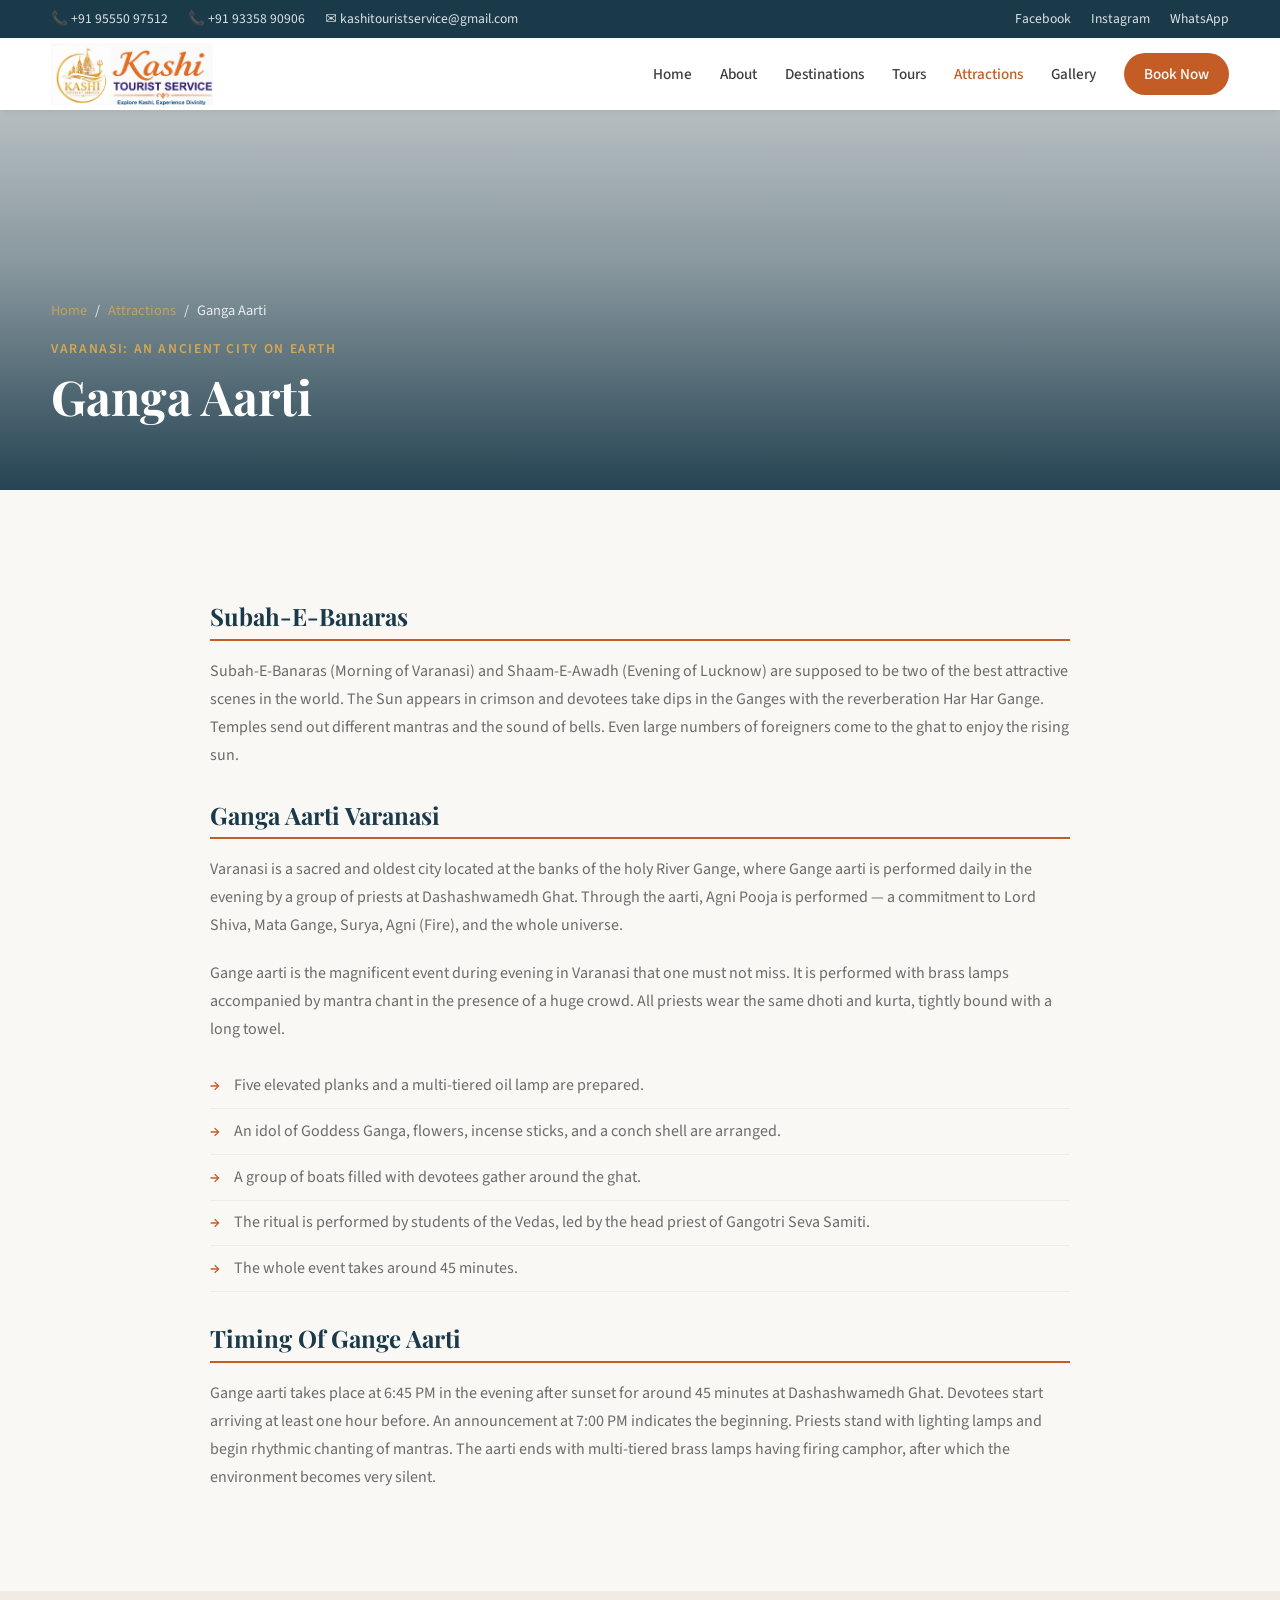
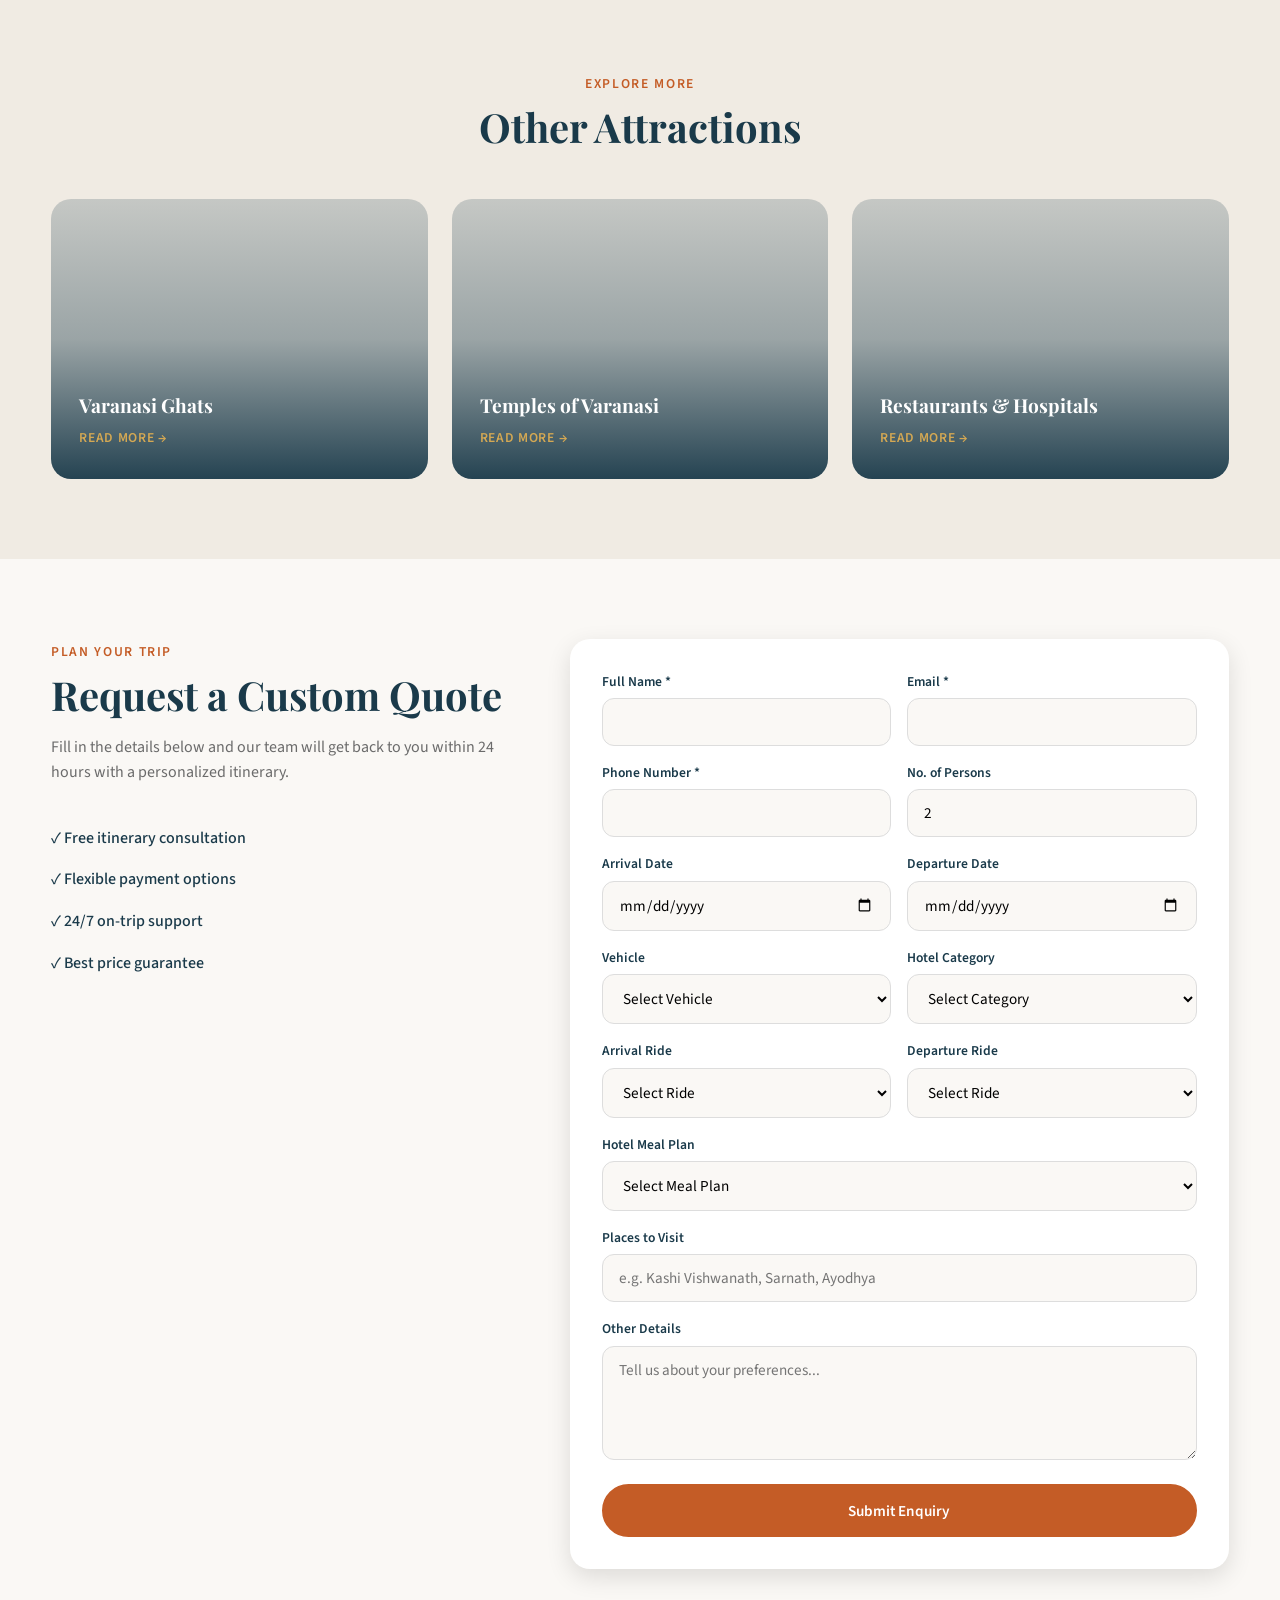
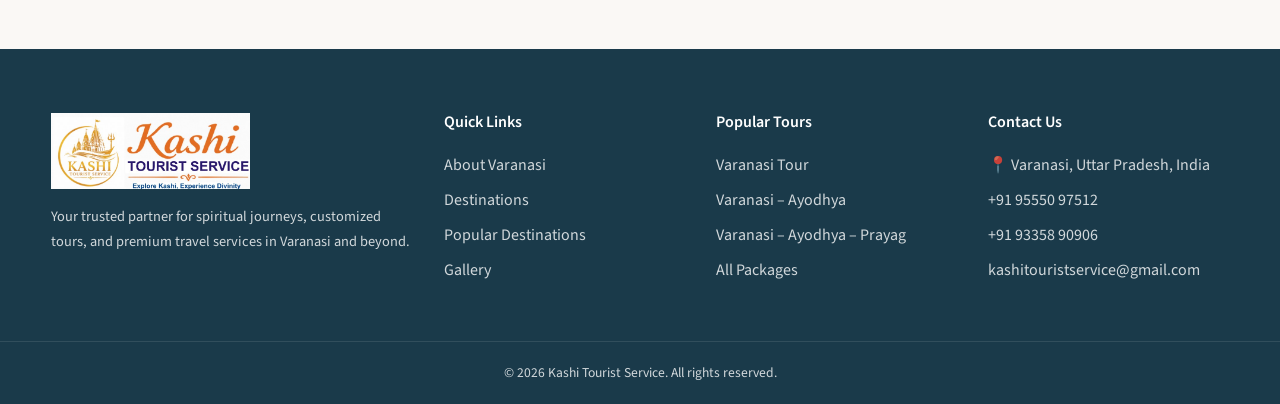
<file: attractions/ganga-aarti.html>
<!DOCTYPE html>
<html lang="en">
<head>
  <meta charset="UTF-8" />
  <meta name="viewport" content="width=device-width, initial-scale=1.0" />
  <meta name="description" content="Witness the magnificent Ganga Aarti at Dashashwamedh Ghat — an unforgettable spiritual experience in Varanasi." />
  <title>Ganga Aarti | Kashi Tourist Service</title>
  <link rel="preconnect" href="https://fonts.googleapis.com" />
  <link rel="preconnect" href="https://fonts.gstatic.com" crossorigin />
  <link href="https://fonts.googleapis.com/css2?family=Playfair+Display:wght@500;600;700&family=Source+Sans+3:wght@400;500;600;700&display=swap" rel="stylesheet" />
  <link rel="stylesheet" href="../css/styles.css" />
</head>
<body>
  <div id="app"></div>
  <script src="../js/attractions-data.js"></script>
  <script src="../js/components.js"></script>
  <script src="../js/attraction-page.js"></script>
  <script>initAttractionPage("ganga-aarti");</script>
</body>
</html>
</file>
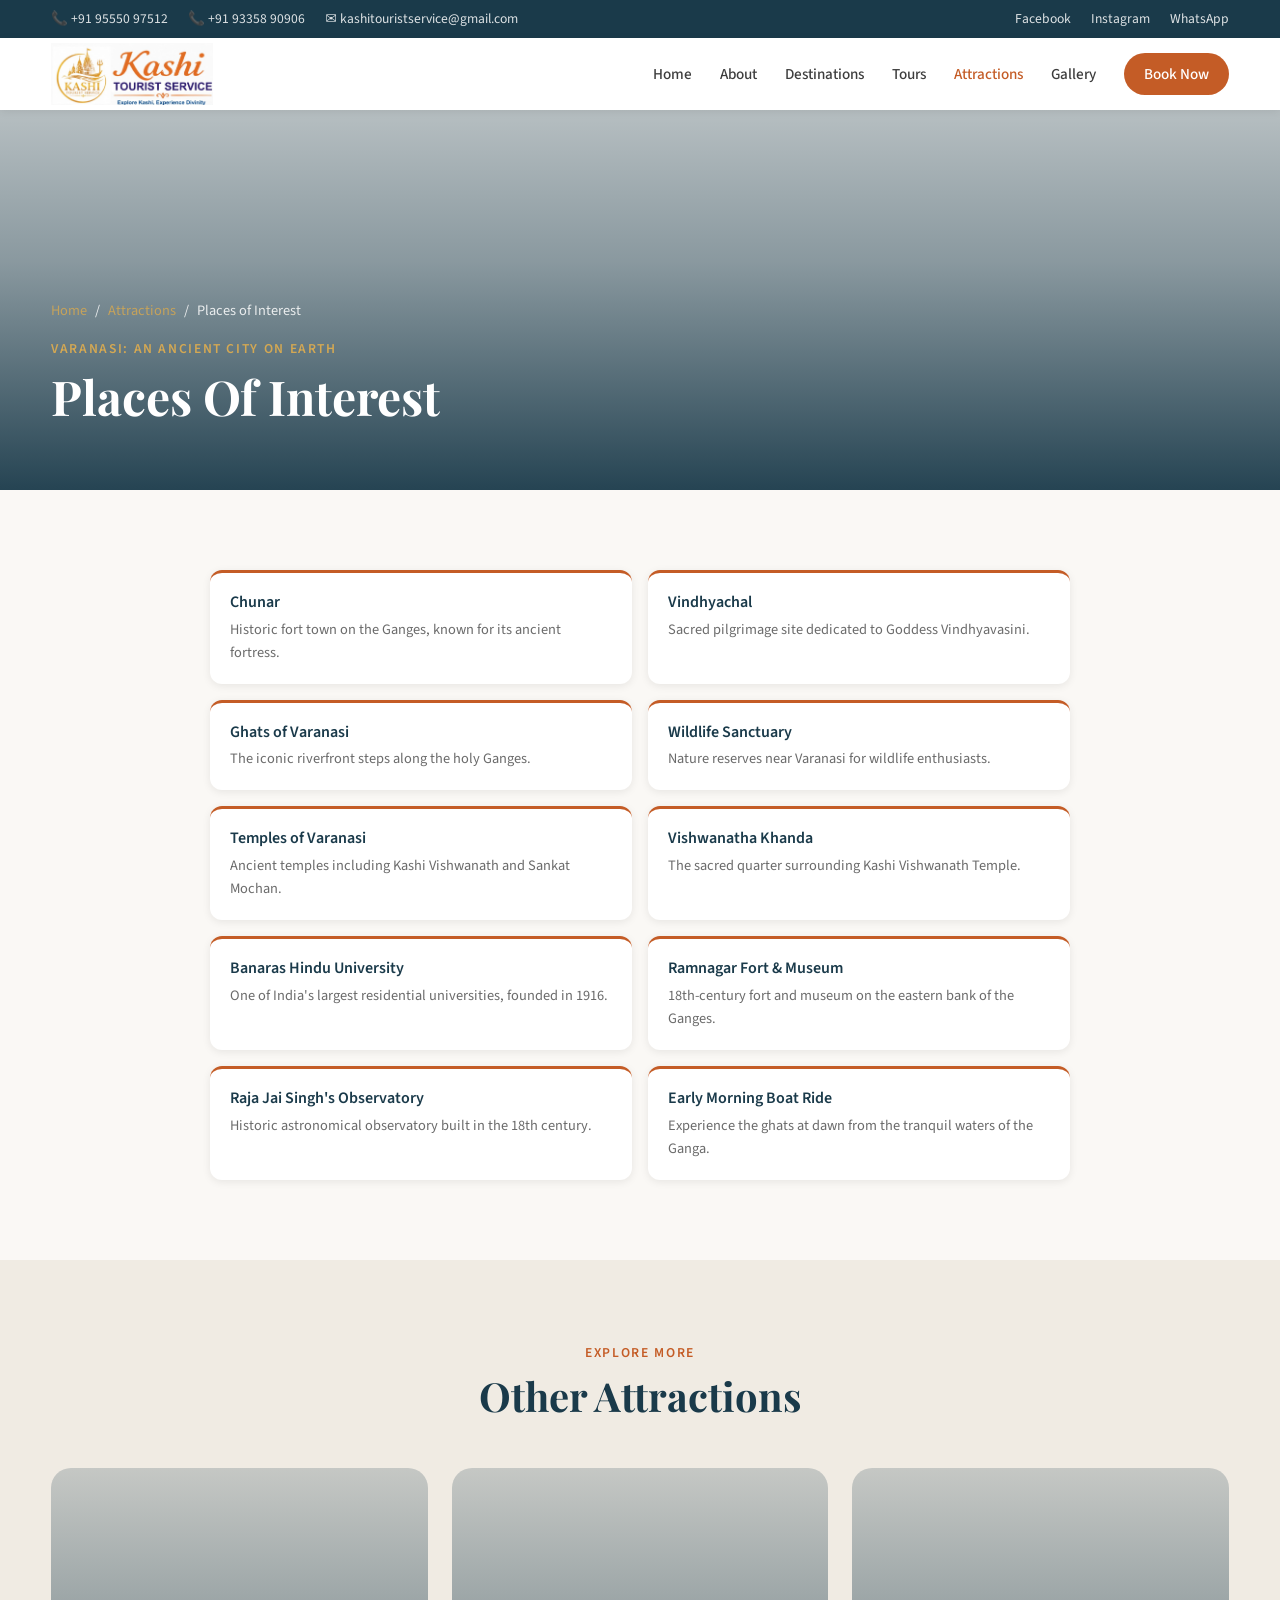
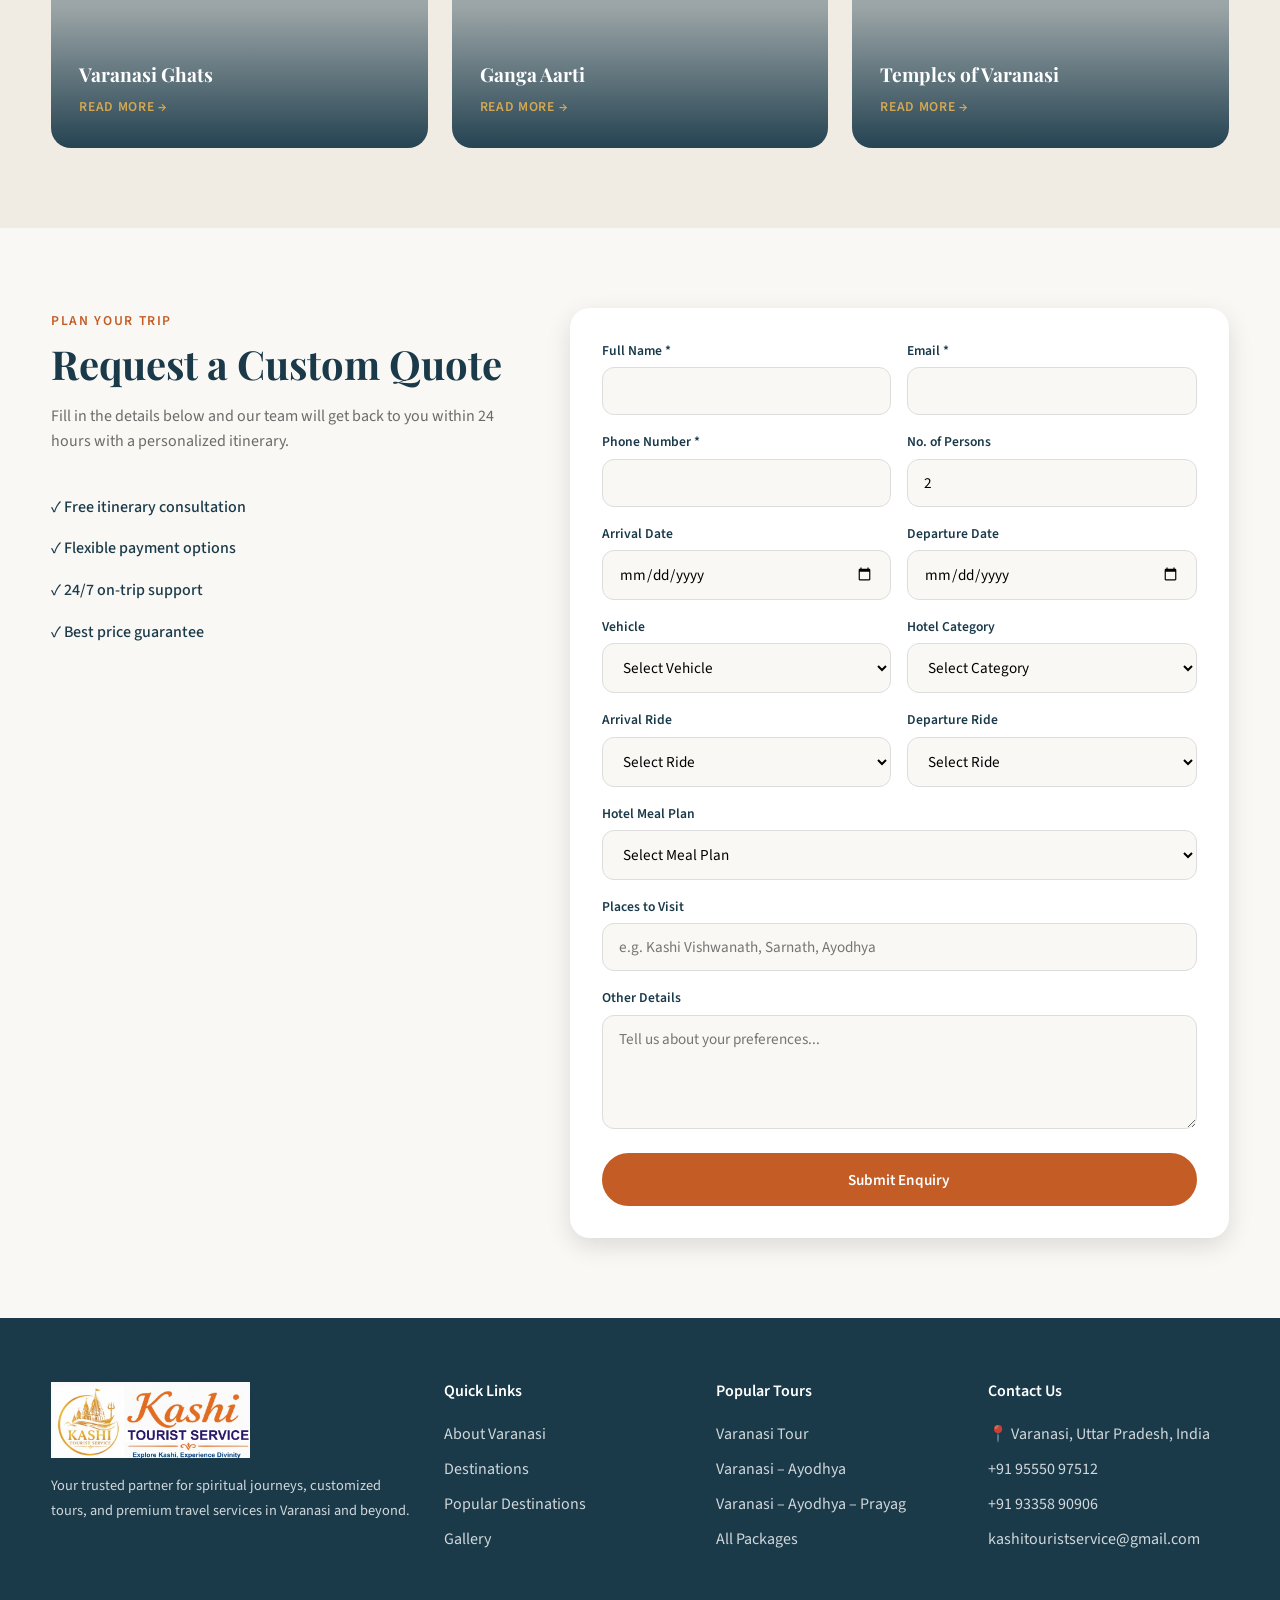
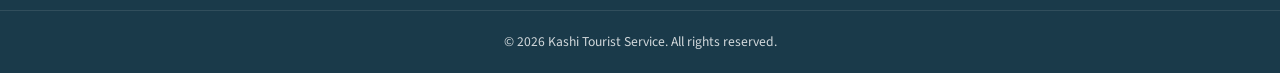
<file: attractions/places-of-interest.html>
<!DOCTYPE html>
<html lang="en">
<head>
  <meta charset="UTF-8" />
  <meta name="viewport" content="width=device-width, initial-scale=1.0" />
  <meta name="description" content="Top places of interest near Varanasi — Sarnath, Ramnagar Fort, BHU, boat rides, and more." />
  <title>Places of Interest | Kashi Tourist Service</title>
  <link rel="preconnect" href="https://fonts.googleapis.com" />
  <link rel="preconnect" href="https://fonts.gstatic.com" crossorigin />
  <link href="https://fonts.googleapis.com/css2?family=Playfair+Display:wght@500;600;700&family=Source+Sans+3:wght@400;500;600;700&display=swap" rel="stylesheet" />
  <link rel="stylesheet" href="../css/styles.css" />
</head>
<body>
  <div id="app"></div>
  <script src="../js/attractions-data.js"></script>
  <script src="../js/components.js"></script>
  <script src="../js/attraction-page.js"></script>
  <script>initAttractionPage("places-of-interest");</script>
</body>
</html>
</file>
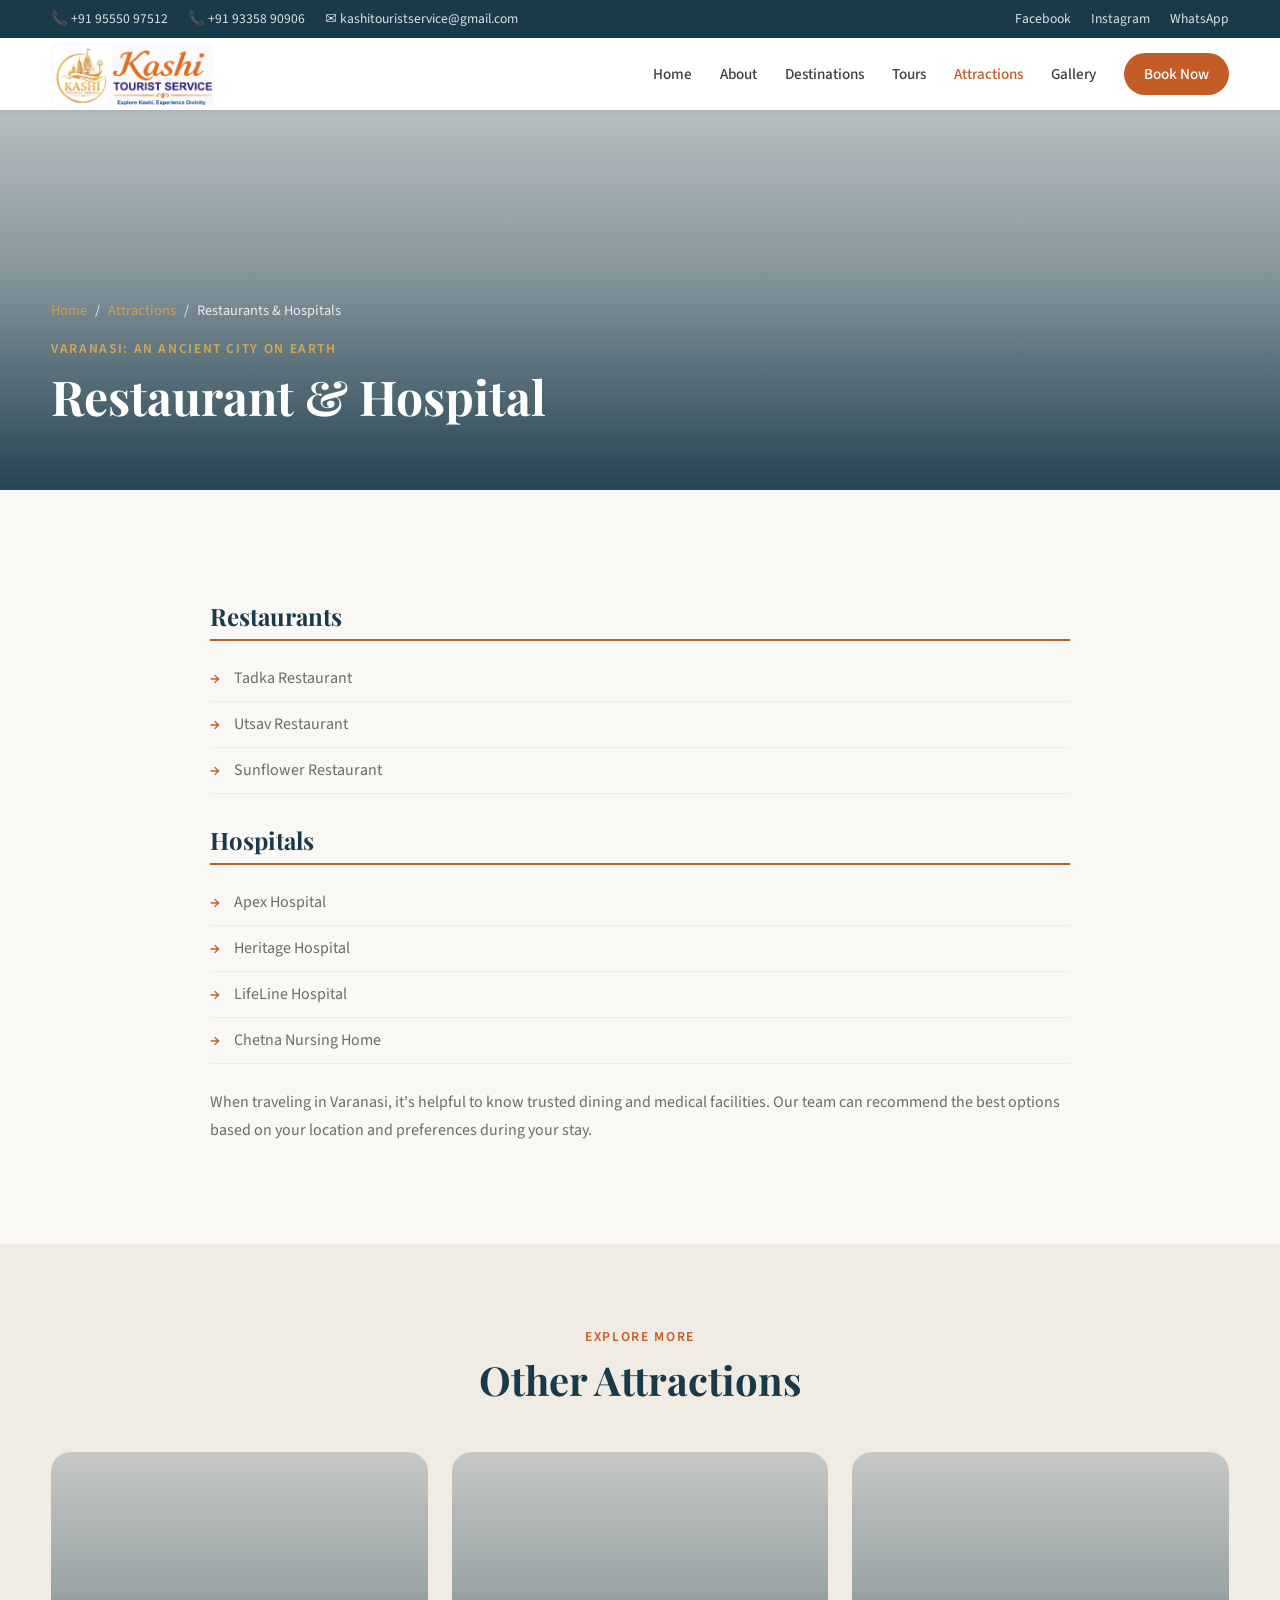
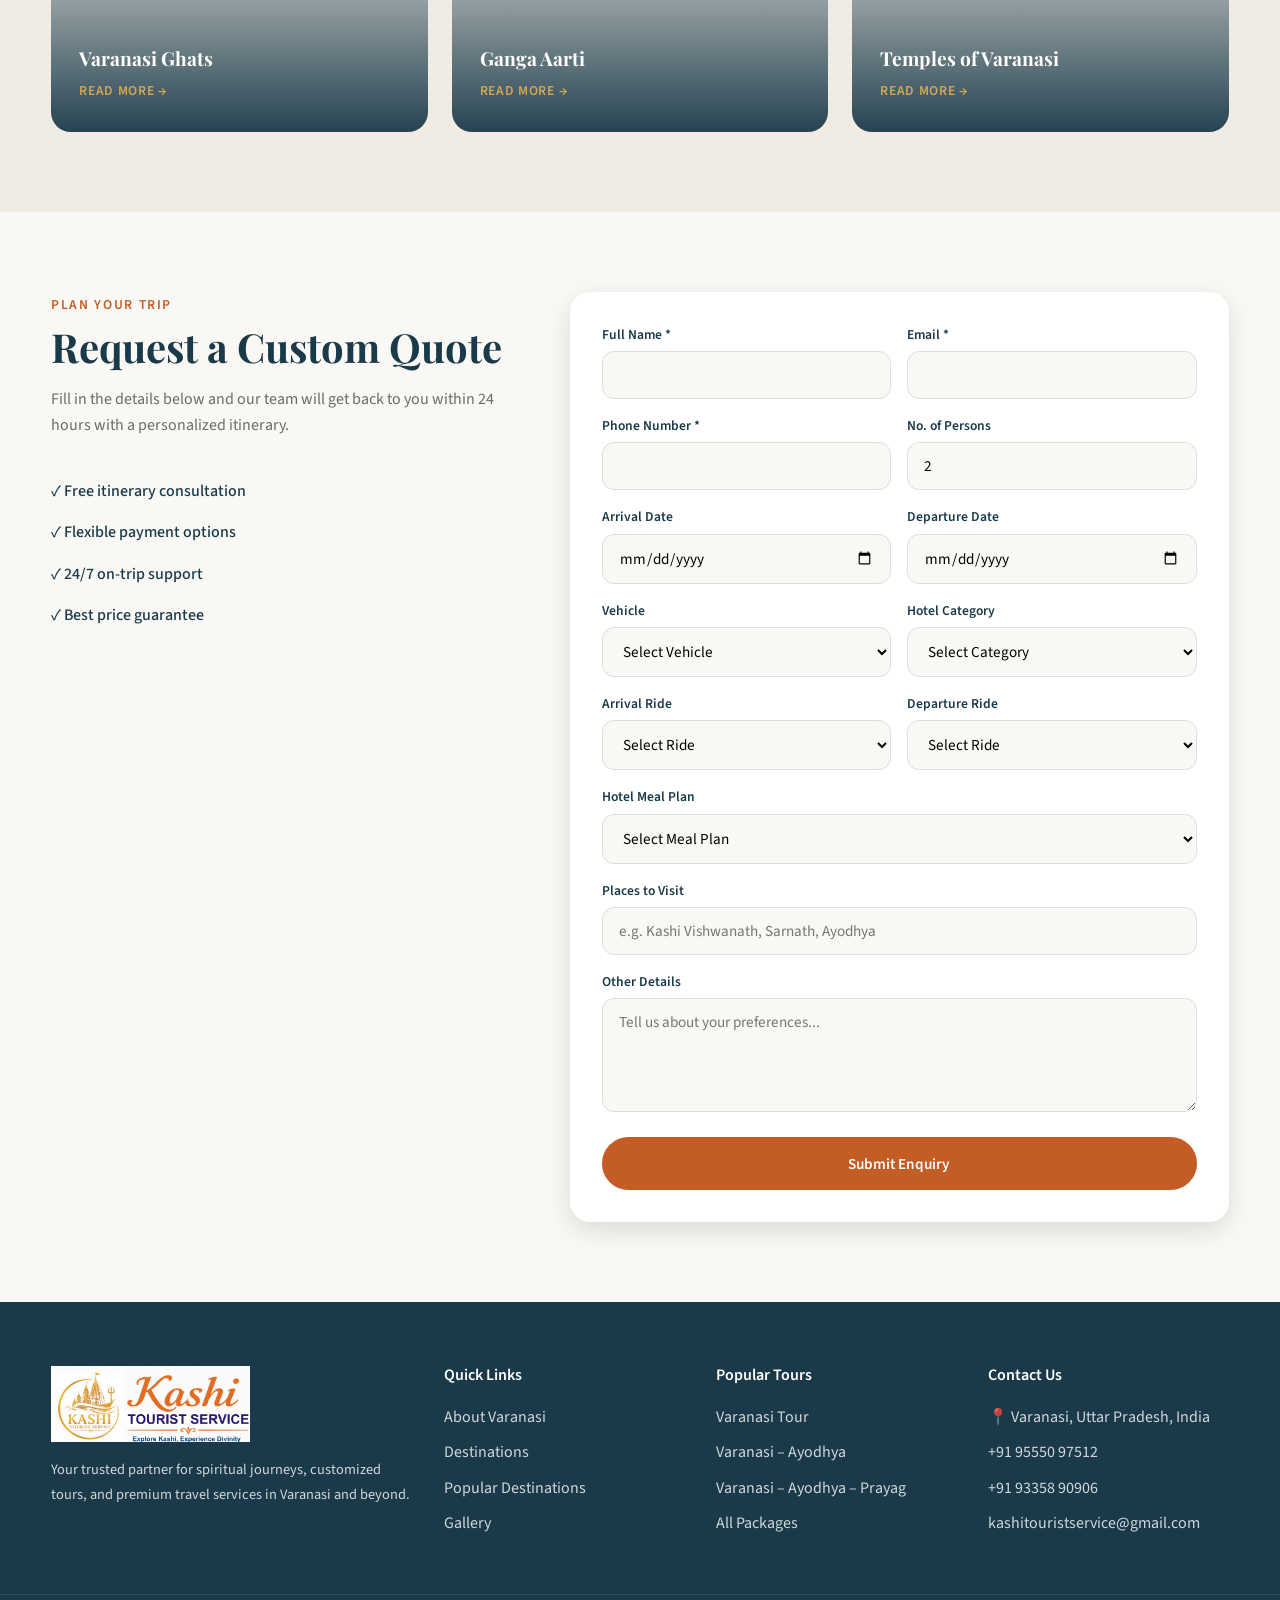
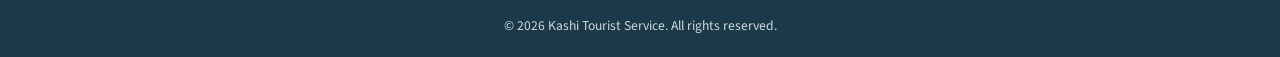
<file: attractions/restaurant-hospital.html>
<!DOCTYPE html>
<html lang="en">
<head>
  <meta charset="UTF-8" />
  <meta name="viewport" content="width=device-width, initial-scale=1.0" />
  <meta name="description" content="Trusted restaurants and hospitals in Varanasi for travelers — dining and medical facilities guide." />
  <title>Restaurants & Hospitals | Kashi Tourist Service</title>
  <link rel="preconnect" href="https://fonts.googleapis.com" />
  <link rel="preconnect" href="https://fonts.gstatic.com" crossorigin />
  <link href="https://fonts.googleapis.com/css2?family=Playfair+Display:wght@500;600;700&family=Source+Sans+3:wght@400;500;600;700&display=swap" rel="stylesheet" />
  <link rel="stylesheet" href="../css/styles.css" />
</head>
<body>
  <div id="app"></div>
  <script src="../js/attractions-data.js"></script>
  <script src="../js/components.js"></script>
  <script src="../js/attraction-page.js"></script>
  <script>initAttractionPage("restaurant-hospital");</script>
</body>
</html>
</file>
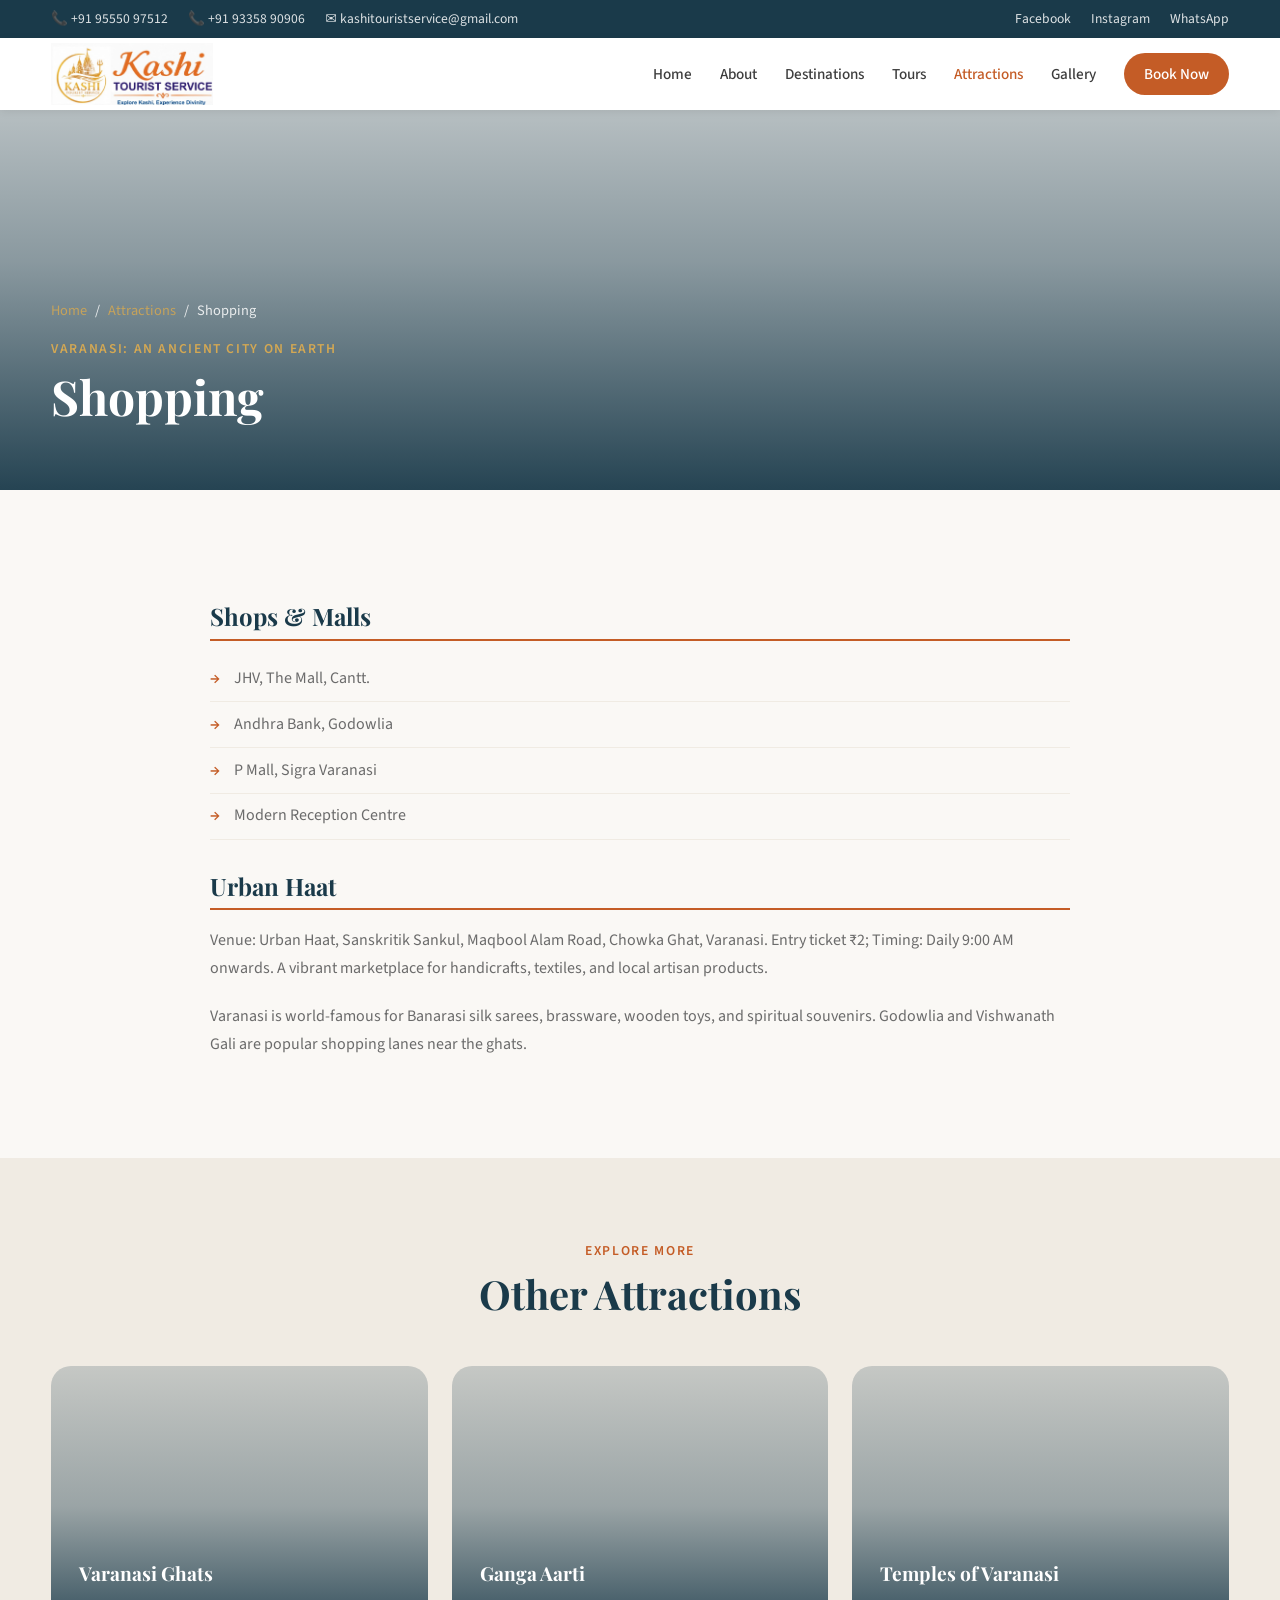
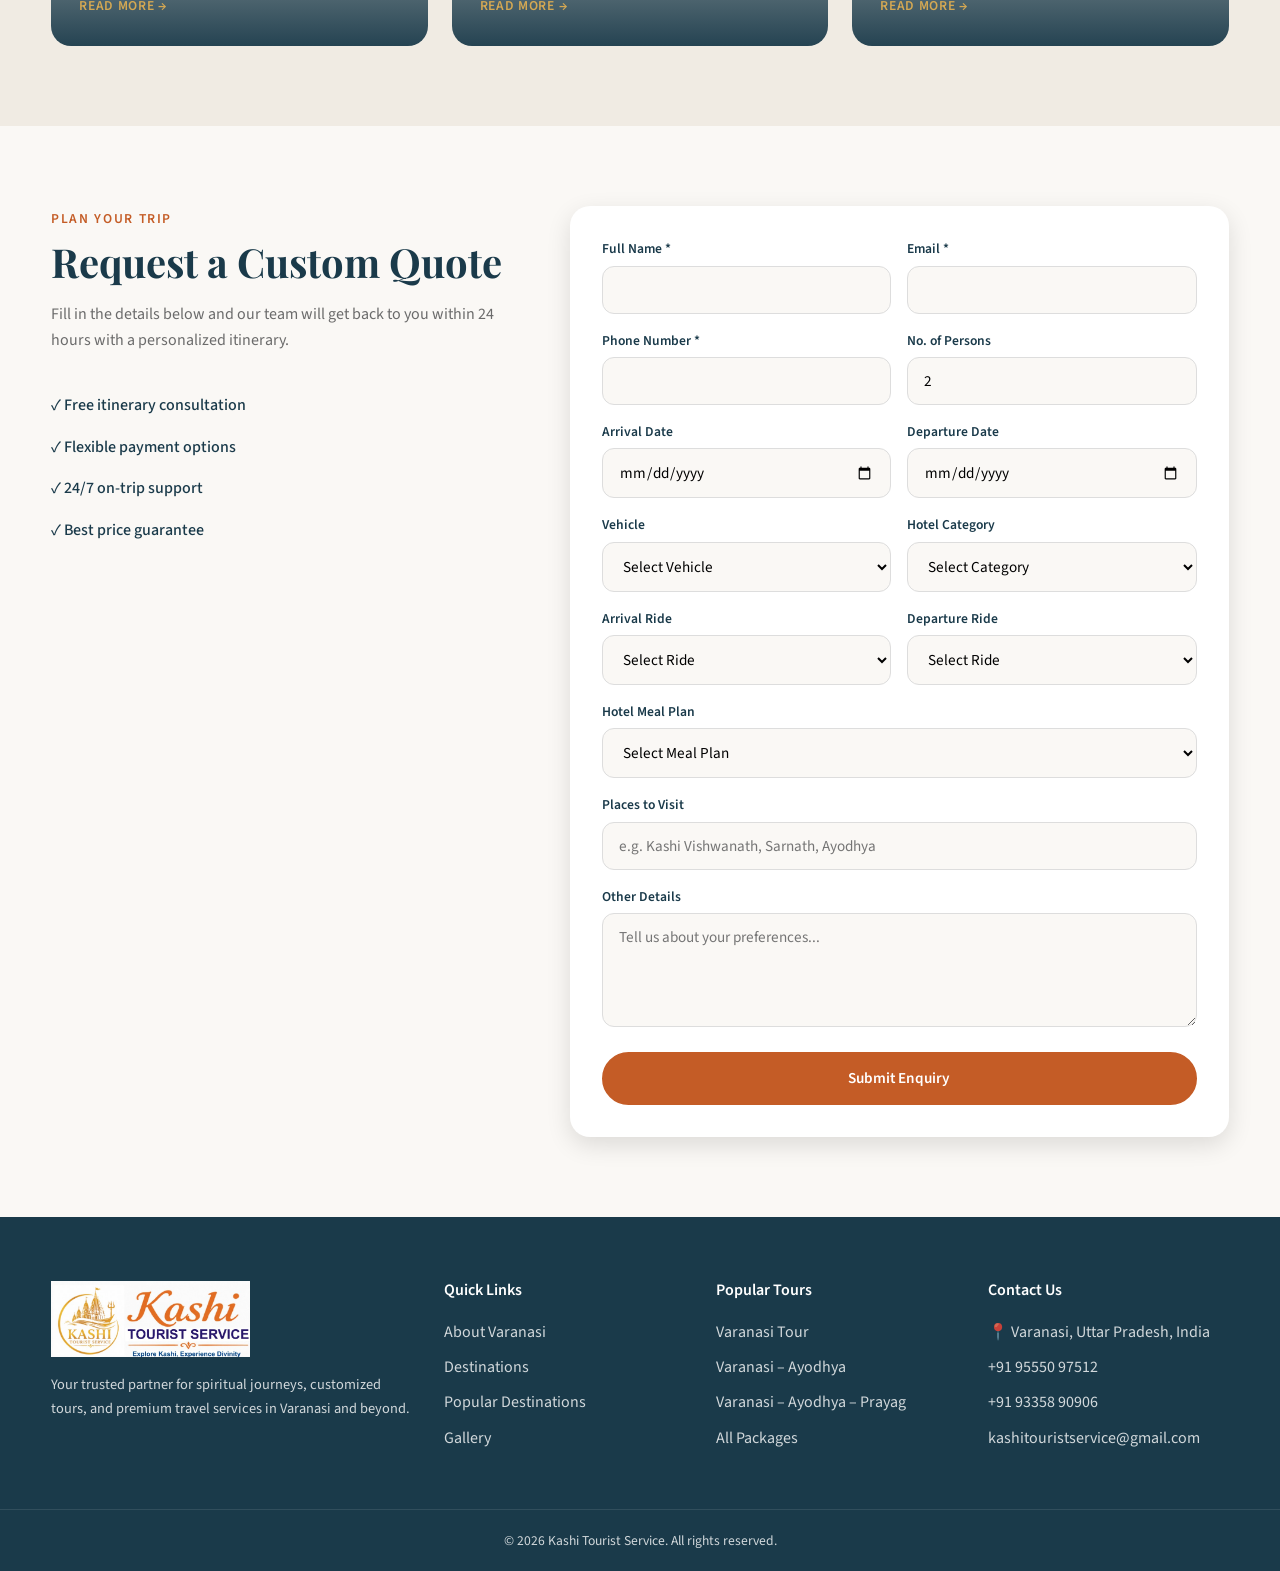
<file: attractions/shopping.html>
<!DOCTYPE html>
<html lang="en">
<head>
  <meta charset="UTF-8" />
  <meta name="viewport" content="width=device-width, initial-scale=1.0" />
  <meta name="description" content="Shop for Banarasi silk, handicrafts, and spiritual souvenirs in Varanasi's best markets and malls." />
  <title>Shopping in Varanasi | kTours</title>
  <link rel="preconnect" href="https://fonts.googleapis.com" />
  <link rel="preconnect" href="https://fonts.gstatic.com" crossorigin />
  <link href="https://fonts.googleapis.com/css2?family=Playfair+Display:wght@500;600;700&family=Source+Sans+3:wght@400;500;600;700&display=swap" rel="stylesheet" />
  <link rel="stylesheet" href="../css/styles.css" />
</head>
<body>
  <div id="app"></div>
  <script src="../js/attractions-data.js"></script>
  <script src="../js/components.js"></script>
  <script src="../js/attraction-page.js"></script>
  <script>initAttractionPage("shopping");</script>
</body>
</html>
</file>
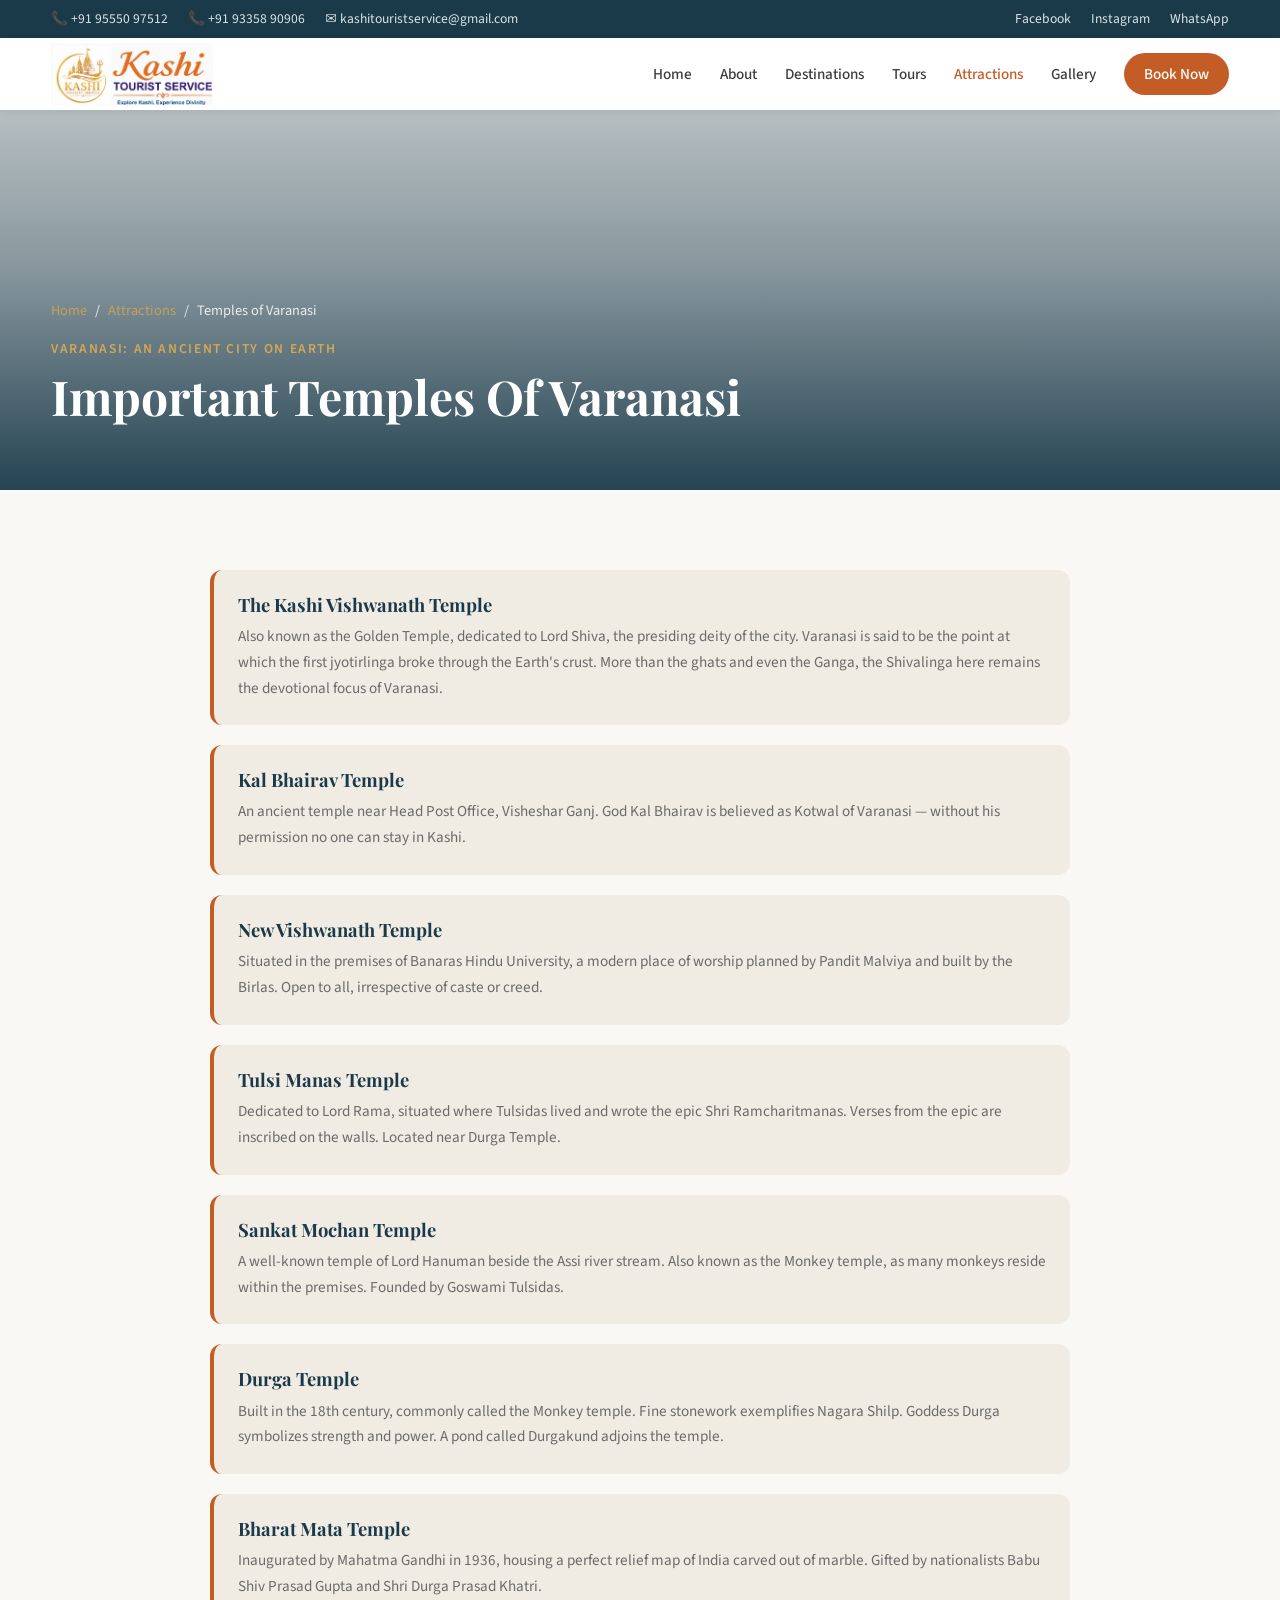
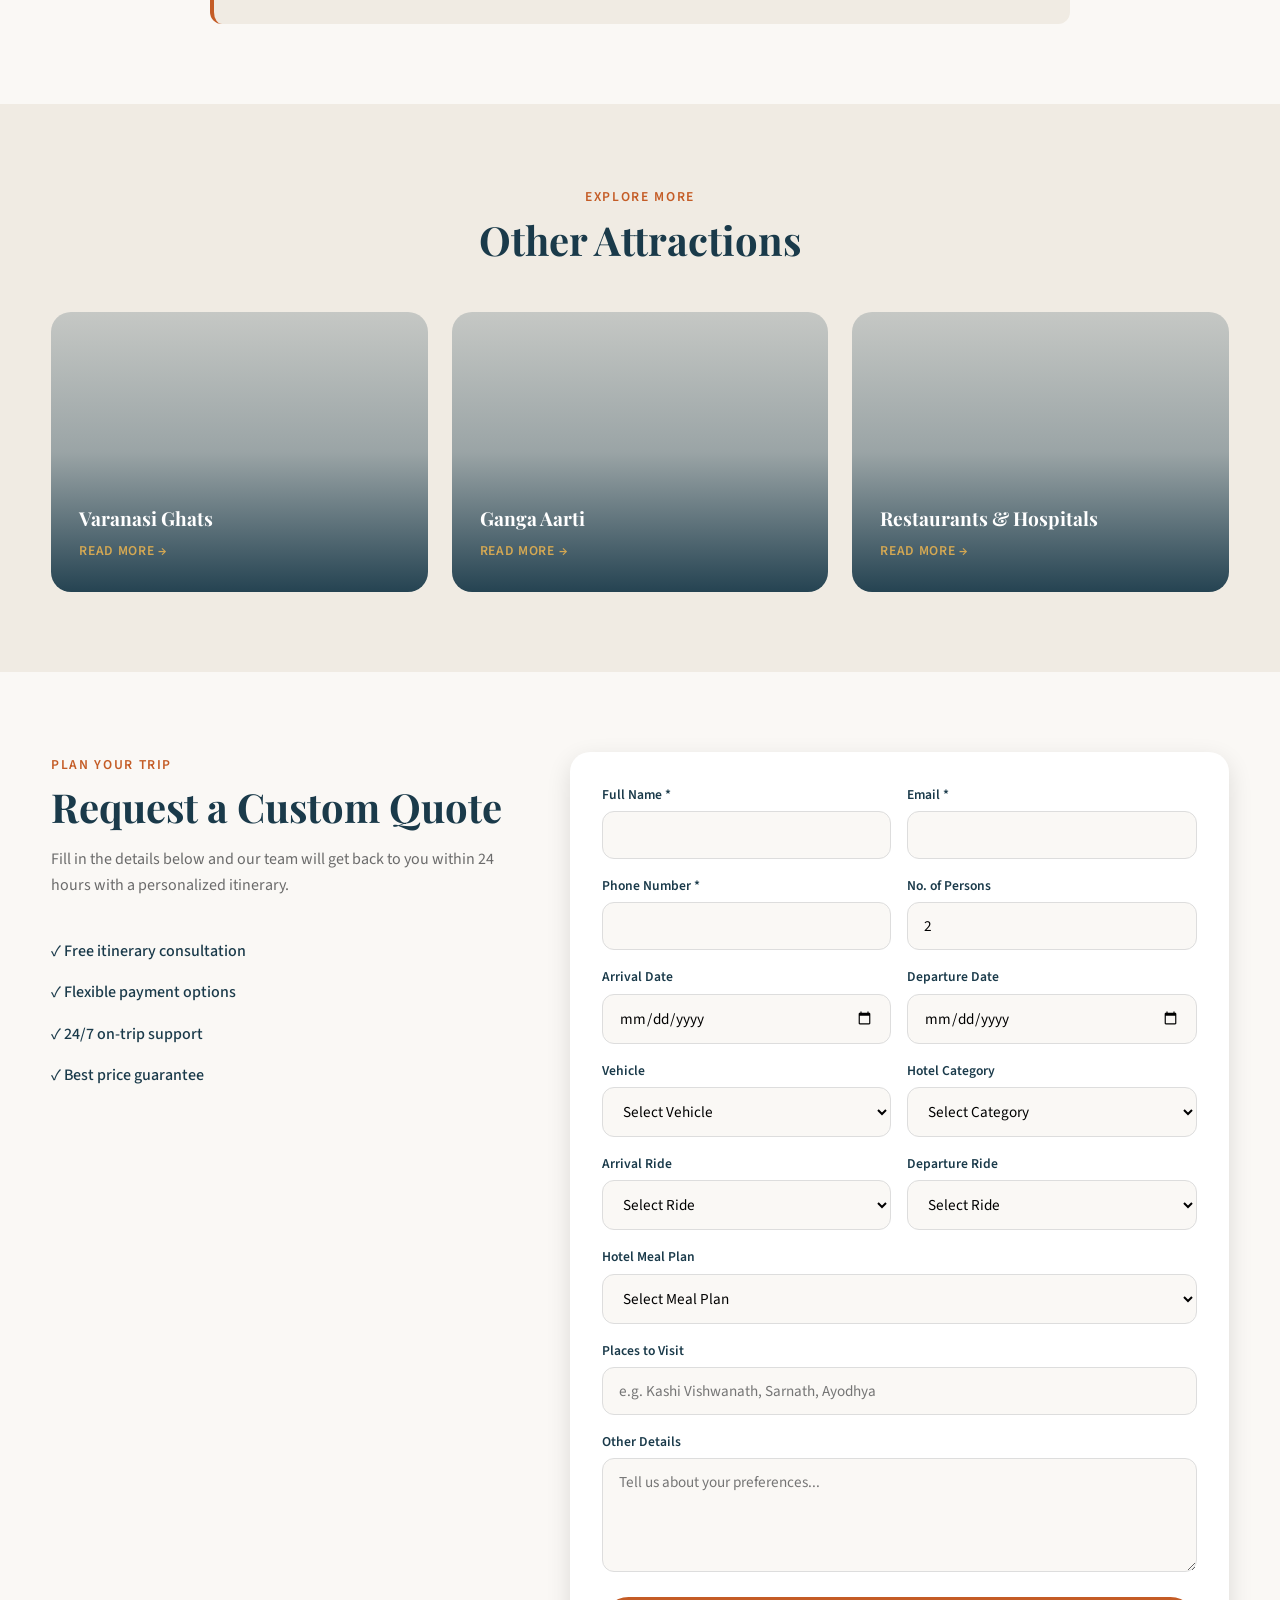
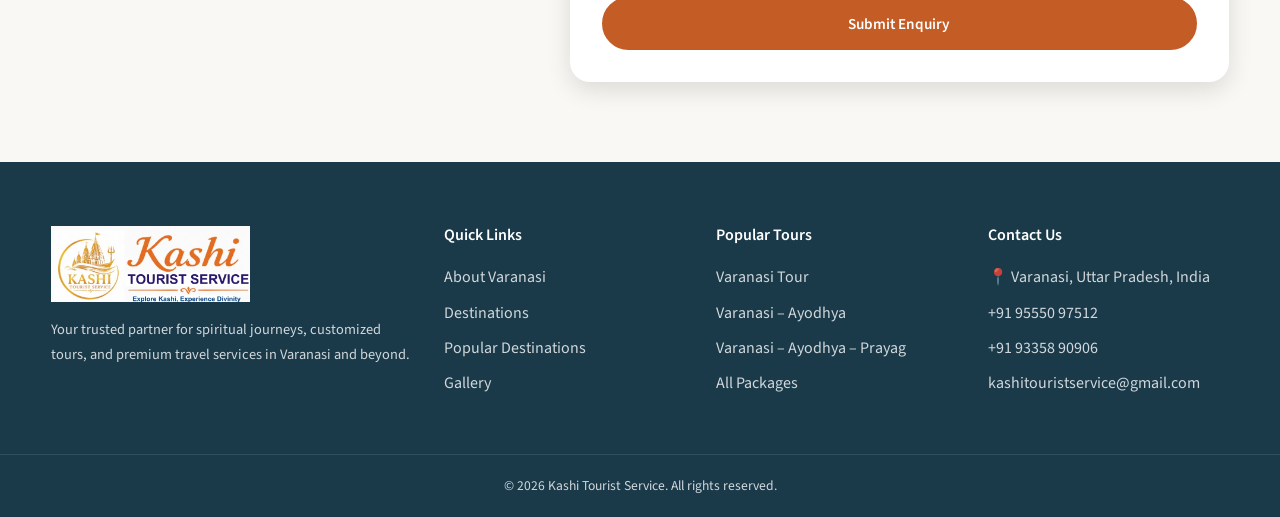
<file: attractions/temple-of-varanasi.html>
<!DOCTYPE html>
<html lang="en">
<head>
  <meta charset="UTF-8" />
  <meta name="viewport" content="width=device-width, initial-scale=1.0" />
  <meta name="description" content="Discover the sacred temples of Varanasi — Kashi Vishwanath, Sankat Mochan, Durga Temple, and more." />
  <title>Temples of Varanasi | Kashi Tourist Service</title>
  <link rel="preconnect" href="https://fonts.googleapis.com" />
  <link rel="preconnect" href="https://fonts.gstatic.com" crossorigin />
  <link href="https://fonts.googleapis.com/css2?family=Playfair+Display:wght@500;600;700&family=Source+Sans+3:wght@400;500;600;700&display=swap" rel="stylesheet" />
  <link rel="stylesheet" href="../css/styles.css" />
</head>
<body>
  <div id="app"></div>
  <script src="../js/attractions-data.js"></script>
  <script src="../js/components.js"></script>
  <script src="../js/attraction-page.js"></script>
  <script>initAttractionPage("temple-of-varanasi");</script>
</body>
</html>
</file>
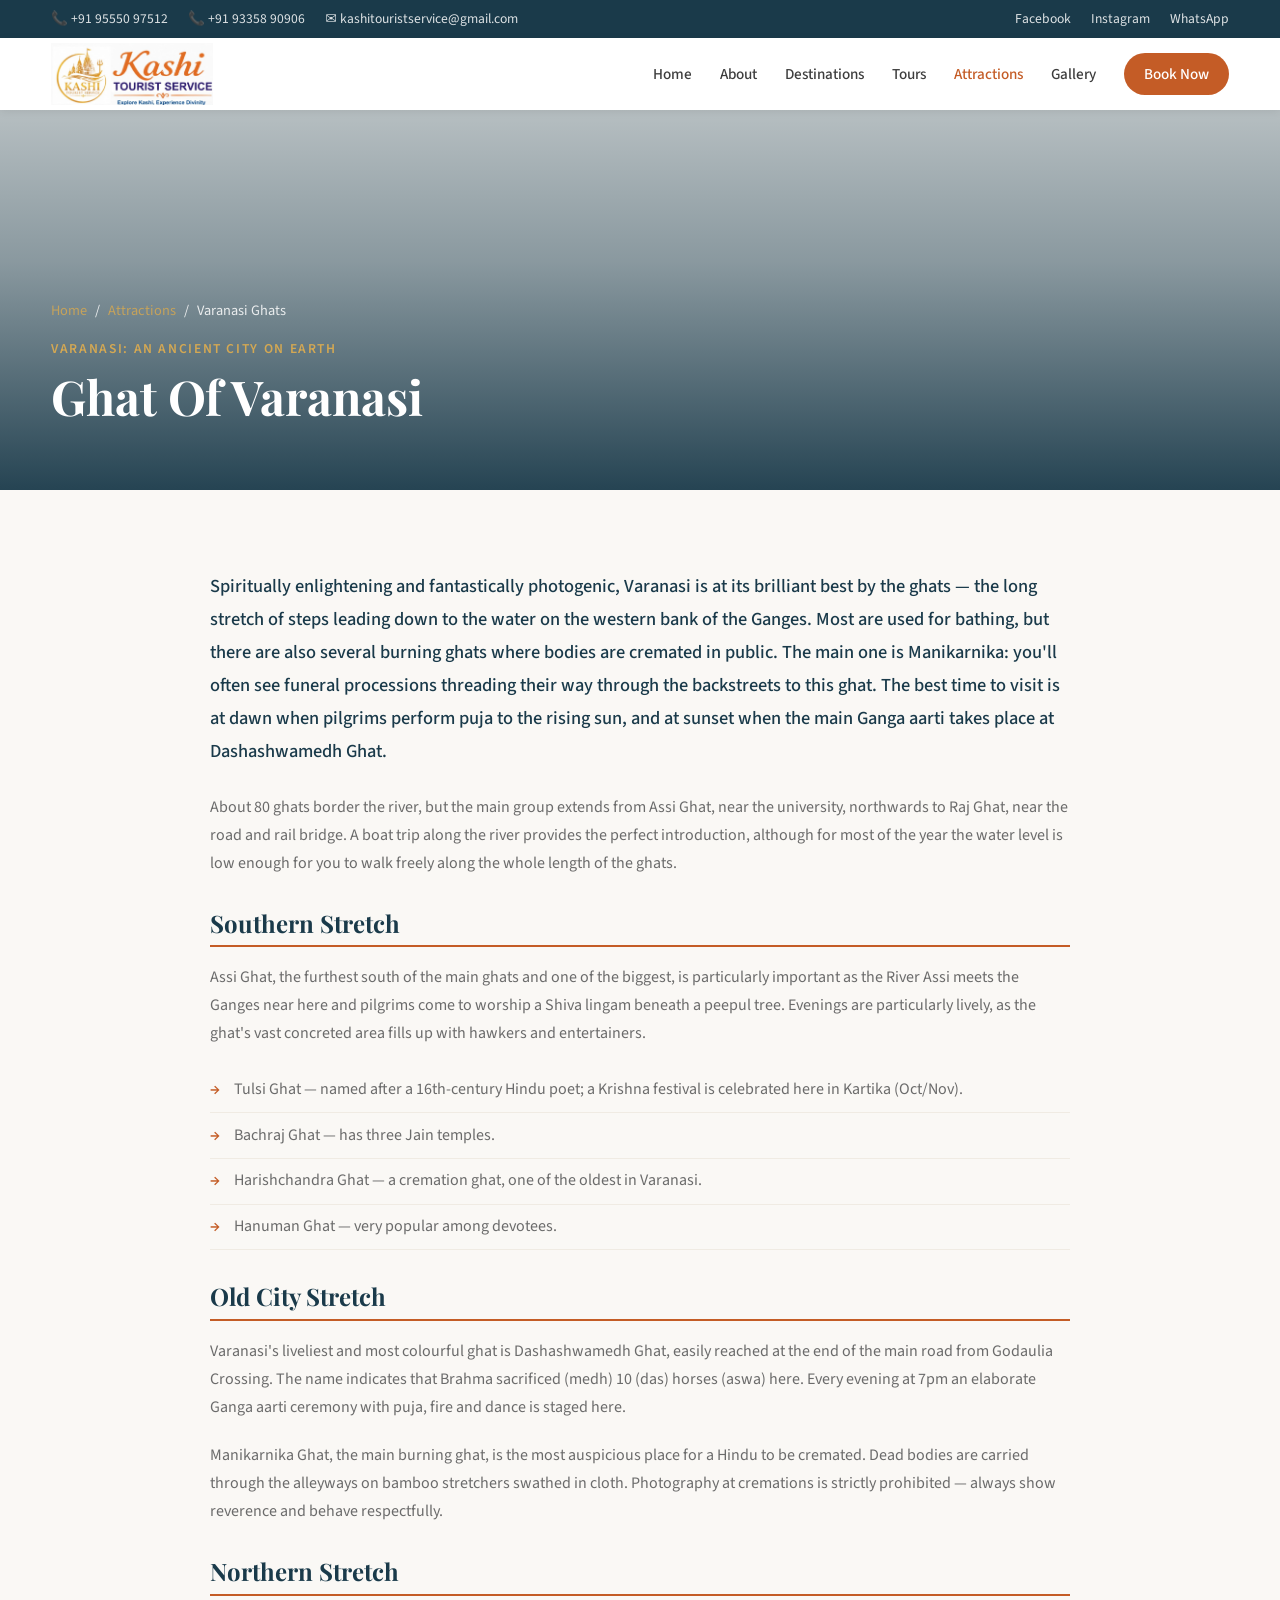
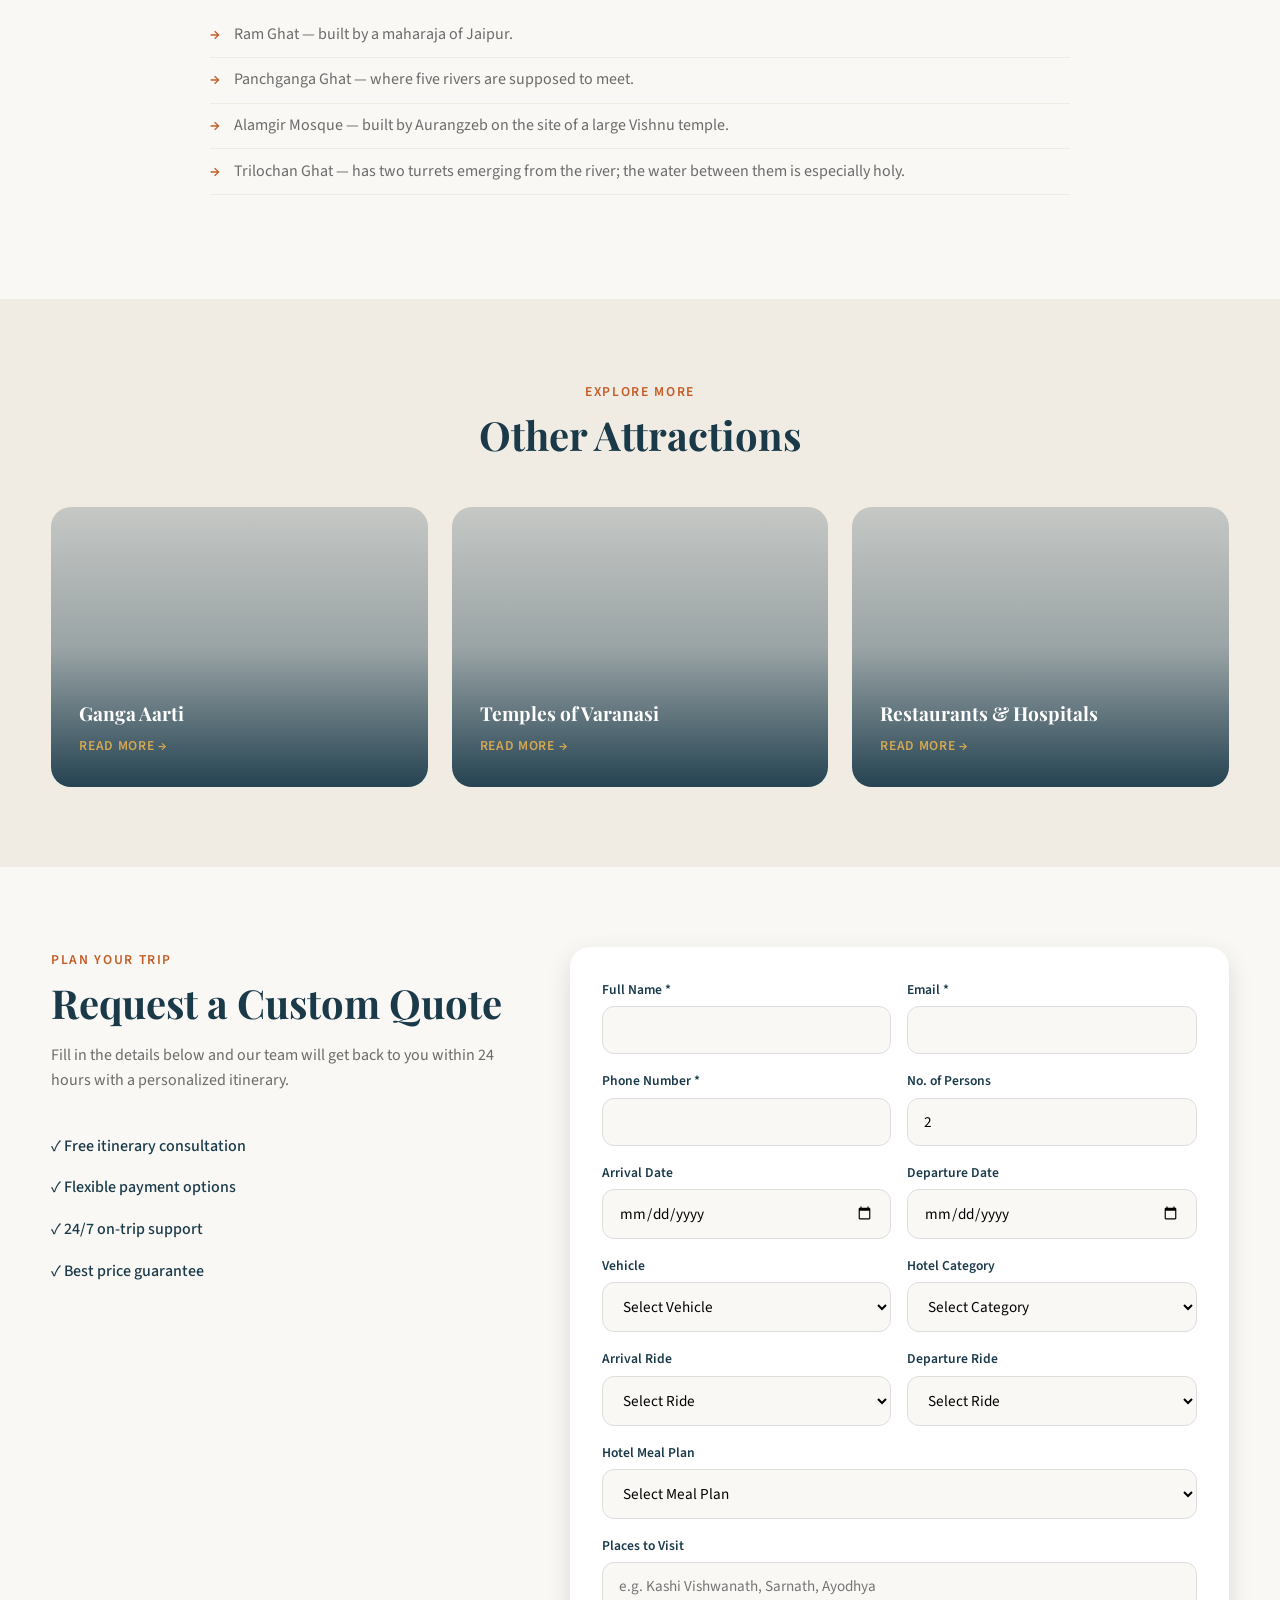
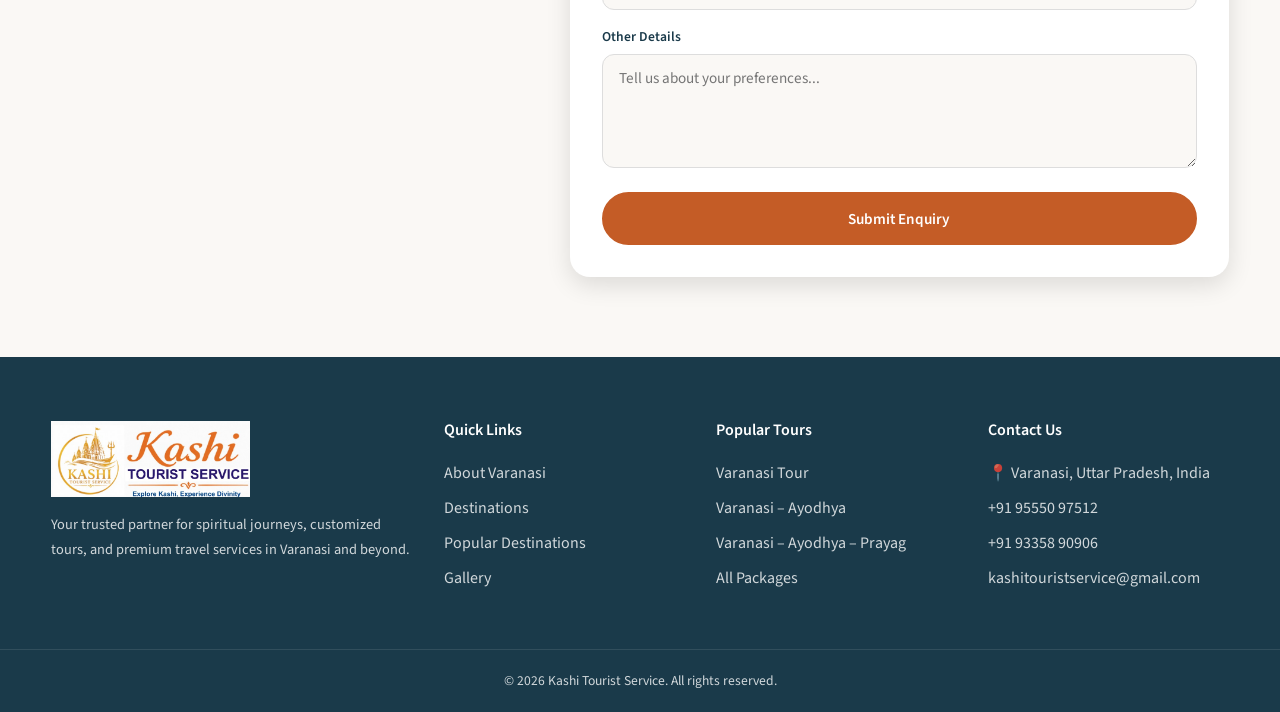
<file: attractions/varanasi-ghat.html>
<!DOCTYPE html>
<html lang="en">
<head>
  <meta charset="UTF-8" />
  <meta name="viewport" content="width=device-width, initial-scale=1.0" />
  <meta name="description" content="Explore the sacred ghats of Varanasi along the holy Ganges — dawn rituals, Ganga aarti, and centuries of spiritual heritage." />
  <title>Varanasi Ghats | Kashi Tourist Service</title>
  <link rel="preconnect" href="https://fonts.googleapis.com" />
  <link rel="preconnect" href="https://fonts.gstatic.com" crossorigin />
  <link href="https://fonts.googleapis.com/css2?family=Playfair+Display:wght@500;600;700&family=Source+Sans+3:wght@400;500;600;700&display=swap" rel="stylesheet" />
  <link rel="stylesheet" href="../css/styles.css" />
</head>
<body>
  <div id="app"></div>
  <script src="../js/attractions-data.js"></script>
  <script src="../js/components.js"></script>
  <script src="../js/attraction-page.js"></script>
  <script>initAttractionPage("varanasi-ghat");</script>
</body>
</html>
</file>
<file: css/styles.css>
/* ===== CSS Variables ===== */
:root {
  --color-primary: #c45c26;
  --color-primary-dark: #a34a1c;
  --color-primary-light: #e8783a;
  --color-secondary: #1a3a4a;
  --color-secondary-light: #2a5568;
  --color-accent: #d4a853;
  --color-bg: #faf8f5;
  --color-bg-alt: #f0ebe3;
  --color-dark: #1a1a1a;
  --color-text: #3d3d3d;
  --color-text-light: #6b6b6b;
  --color-white: #ffffff;
  --font-display: "Playfair Display", Georgia, serif;
  --font-body: "Source Sans 3", system-ui, sans-serif;
  --shadow-sm: 0 2px 8px rgba(0, 0, 0, 0.08);
  --shadow-md: 0 8px 24px rgba(0, 0, 0, 0.12);
  --shadow-lg: 0 16px 48px rgba(0, 0, 0, 0.16);
  --radius: 12px;
  --radius-lg: 20px;
  --transition: 0.3s ease;
  --header-height: 72px;
}

/* ===== Reset & Base ===== */
*,
*::before,
*::after {
  box-sizing: border-box;
  margin: 0;
  padding: 0;
}

html {
  scroll-behavior: smooth;
}

body {
  font-family: var(--font-body);
  font-size: 16px;
  line-height: 1.6;
  color: var(--color-text);
  background: var(--color-bg);
}

img {
  max-width: 100%;
  height: auto;
  display: block;
}

a {
  color: inherit;
  text-decoration: none;
}

ul {
  list-style: none;
}

.container {
  width: min(1200px, 92%);
  margin-inline: auto;
}

/* ===== Typography ===== */
h1, h2, h3, h4 {
  font-family: var(--font-display);
  color: var(--color-secondary);
  line-height: 1.2;
}

h1 { font-size: clamp(2.2rem, 5vw, 3.5rem); }
h2 { font-size: clamp(1.8rem, 3.5vw, 2.5rem); }
h3 { font-size: 1.25rem; }

em {
  font-style: italic;
  color: var(--color-primary);
}

.section-label {
  display: inline-block;
  font-size: 0.85rem;
  font-weight: 600;
  text-transform: uppercase;
  letter-spacing: 0.12em;
  color: var(--color-primary);
  margin-bottom: 0.5rem;
}

.section {
  padding: 5rem 0;
}

.section--alt {
  background: var(--color-bg-alt);
}

.section--dark {
  background: var(--color-secondary);
}

.section-header {
  text-align: center;
  max-width: 640px;
  margin: 0 auto 3rem;
}

.section-header p {
  color: var(--color-text-light);
  margin-top: 0.75rem;
}

.section-header--light h2,
.section-header--light .section-label {
  color: var(--color-white);
}

.section-header--light .section-label {
  color: var(--color-accent);
}

/* ===== Buttons ===== */
.btn {
  display: inline-flex;
  align-items: center;
  justify-content: center;
  padding: 0.85rem 1.75rem;
  font-family: var(--font-body);
  font-size: 0.95rem;
  font-weight: 600;
  border-radius: 50px;
  border: 2px solid transparent;
  cursor: pointer;
  transition: var(--transition);
}

.btn--primary {
  background: var(--color-primary);
  color: var(--color-white);
  border-color: var(--color-primary);
}

.btn--primary:hover {
  background: var(--color-primary-dark);
  border-color: var(--color-primary-dark);
  transform: translateY(-2px);
  box-shadow: var(--shadow-md);
}

.btn--outline {
  background: transparent;
  color: var(--color-white);
  border-color: rgba(255, 255, 255, 0.7);
}

.btn--outline:hover {
  background: var(--color-white);
  color: var(--color-secondary);
}

.btn--lg {
  padding: 1rem 2.25rem;
  font-size: 1rem;
}

.btn--full {
  width: 100%;
}

/* ===== Top Bar ===== */
.top-bar {
  background: var(--color-secondary);
  color: rgba(255, 255, 255, 0.85);
  font-size: 0.85rem;
  padding: 0.5rem 0;
}

.top-bar__inner {
  display: flex;
  justify-content: space-between;
  align-items: center;
  flex-wrap: wrap;
  gap: 0.5rem;
}

.top-bar__contact,
.top-bar__social {
  display: flex;
  gap: 1.25rem;
}

.top-bar a:hover {
  color: var(--color-accent);
}

/* ===== Header ===== */
.header {
  position: sticky;
  top: 0;
  z-index: 1000;
  background: var(--color-white);
  box-shadow: var(--shadow-sm);
  transition: var(--transition);
}

.header--scrolled {
  box-shadow: var(--shadow-md);
}

.header__inner {
  display: flex;
  align-items: center;
  justify-content: space-between;
  height: var(--header-height);
}

.logo {
  display: flex;
  align-items: center;
  flex-shrink: 0;
}

.logo__img {
  height: 62px;
  width: auto;
  max-width: 280px;
  object-fit: contain;
  display: block;
}

.logo--footer .logo__img {
  height: 76px;
  max-width: 320px;
}

.nav {
  display: flex;
  align-items: center;
  gap: 1.75rem;
}

.nav a {
  font-weight: 500;
  font-size: 0.95rem;
  transition: var(--transition);
}

.nav a:hover {
  color: var(--color-primary);
}

.nav__cta {
  background: var(--color-primary);
  color: var(--color-white) !important;
  padding: 0.55rem 1.25rem;
  border-radius: 50px;
}

.nav__cta:hover {
  background: var(--color-primary-dark);
}

.menu-toggle {
  display: none;
  flex-direction: column;
  gap: 5px;
  background: none;
  border: none;
  cursor: pointer;
  padding: 4px;
}

.menu-toggle span {
  display: block;
  width: 24px;
  height: 2px;
  background: var(--color-secondary);
  transition: var(--transition);
}

.menu-toggle.active span:nth-child(1) {
  transform: rotate(45deg) translate(5px, 5px);
}

.menu-toggle.active span:nth-child(2) {
  opacity: 0;
}

.menu-toggle.active span:nth-child(3) {
  transform: rotate(-45deg) translate(5px, -5px);
}

/* ===== Hero ===== */
.hero {
  position: relative;
  height: 85vh;
  min-height: 520px;
  display: flex;
  align-items: center;
  overflow: hidden;
}

.hero__slides {
  position: absolute;
  inset: 0;
}

.hero__slide {
  position: absolute;
  inset: 0;
  background-size: cover;
  background-position: center;
  opacity: 0;
  transition: opacity 1s ease;
}

.hero__slide--active {
  opacity: 1;
}

.hero__overlay {
  position: absolute;
  inset: 0;
  background: linear-gradient(
    135deg,
    rgba(26, 58, 74, 0.85) 0%,
    rgba(26, 58, 74, 0.5) 50%,
    rgba(196, 92, 38, 0.3) 100%
  );
}

.hero__content {
  position: relative;
  z-index: 2;
  color: var(--color-white);
  max-width: 720px;
}

.hero__eyebrow {
  font-size: 0.9rem;
  font-weight: 600;
  text-transform: uppercase;
  letter-spacing: 0.15em;
  color: var(--color-accent);
  margin-bottom: 1rem;
}

.hero h1 {
  color: var(--color-white);
  margin-bottom: 1rem;
}

.hero h1 em {
  color: var(--color-accent);
}

.hero__subtitle {
  font-size: 1.15rem;
  opacity: 0.9;
  margin-bottom: 2rem;
  max-width: 560px;
}

.hero__actions {
  display: flex;
  gap: 1rem;
  flex-wrap: wrap;
}

.hero__indicators {
  position: absolute;
  bottom: 2rem;
  left: 50%;
  transform: translateX(-50%);
  display: flex;
  gap: 0.5rem;
  z-index: 2;
}

.hero__indicator {
  width: 40px;
  height: 4px;
  border-radius: 2px;
  background: rgba(255, 255, 255, 0.4);
  border: none;
  cursor: pointer;
  transition: var(--transition);
}

.hero__indicator--active {
  background: var(--color-accent);
  width: 56px;
}

/* ===== Transport ===== */
.transport {
  margin-top: -3rem;
  position: relative;
  z-index: 10;
  padding-bottom: 2rem;
}

.transport__grid {
  display: grid;
  grid-template-columns: repeat(3, 1fr);
  gap: 1.5rem;
}

.transport-card {
  background: var(--color-white);
  padding: 2rem;
  border-radius: var(--radius-lg);
  box-shadow: var(--shadow-md);
  text-align: center;
  transition: var(--transition);
}

.transport-card:hover {
  transform: translateY(-4px);
  box-shadow: var(--shadow-lg);
}

.transport-card__icon {
  font-size: 2.5rem;
  margin-bottom: 1rem;
}

.transport-card h3 {
  margin-bottom: 0.75rem;
}

.transport-card p {
  font-size: 0.9rem;
  color: var(--color-text-light);
}

/* ===== About ===== */
.about__grid {
  display: grid;
  grid-template-columns: 1fr 1fr;
  gap: 4rem;
  align-items: center;
}

.about__image {
  position: relative;
  border-radius: var(--radius-lg);
  overflow: hidden;
}

.about__image img {
  width: 100%;
  height: 480px;
  object-fit: cover;
}

.about__badge {
  position: absolute;
  bottom: 1.5rem;
  right: 1.5rem;
  background: var(--color-primary);
  color: var(--color-white);
  padding: 1.25rem 1.5rem;
  border-radius: var(--radius);
  text-align: center;
}

.about__badge strong {
  display: block;
  font-family: var(--font-display);
  font-size: 1.75rem;
}

.about__badge span {
  font-size: 0.85rem;
  opacity: 0.9;
}

.about__content h2 {
  margin-bottom: 1rem;
}

.about__content > p {
  margin-bottom: 2rem;
  color: var(--color-text-light);
}

.info-grid {
  display: grid;
  grid-template-columns: repeat(3, 1fr);
  gap: 1rem;
}

.info-item {
  background: var(--color-bg-alt);
  padding: 1rem;
  border-radius: var(--radius);
  border-left: 3px solid var(--color-primary);
}

.info-item span {
  display: block;
  font-size: 0.8rem;
  color: var(--color-text-light);
  text-transform: uppercase;
  letter-spacing: 0.05em;
}

.info-item strong {
  font-size: 1rem;
  color: var(--color-secondary);
}

/* ===== Testimonials ===== */
.testimonials__grid {
  display: grid;
  grid-template-columns: repeat(3, 1fr);
  gap: 1.5rem;
}

.testimonial-card {
  background: var(--color-white);
  padding: 2rem;
  border-radius: var(--radius-lg);
  box-shadow: var(--shadow-sm);
  transition: var(--transition);
}

.testimonial-card:hover {
  box-shadow: var(--shadow-md);
}

.testimonial-card__stars {
  color: var(--color-accent);
  font-size: 1.1rem;
  margin-bottom: 1rem;
}

.testimonial-card p {
  font-style: italic;
  color: var(--color-text-light);
  margin-bottom: 1.5rem;
}

.testimonial-card footer strong {
  display: block;
  color: var(--color-secondary);
}

.testimonial-card footer span {
  font-size: 0.85rem;
  color: var(--color-text-light);
}

/* ===== Package Cards ===== */
.packages__grid {
  display: grid;
  grid-template-columns: repeat(3, 1fr);
  gap: 1.5rem;
}

.packages__grid--three {
  grid-template-columns: repeat(3, 1fr);
}

.package-card {
  background: var(--color-white);
  border-radius: var(--radius-lg);
  overflow: hidden;
  box-shadow: var(--shadow-sm);
  transition: var(--transition);
}

.package-card:hover {
  transform: translateY(-6px);
  box-shadow: var(--shadow-lg);
}

.package-card__image {
  position: relative;
  height: 200px;
  overflow: hidden;
}

.package-card__image img {
  width: 100%;
  height: 100%;
  object-fit: cover;
  transition: transform 0.5s ease;
}

.package-card:hover .package-card__image img {
  transform: scale(1.08);
}

.package-card__body {
  padding: 1.25rem;
}

.package-card__body h3 {
  font-size: 1.05rem;
  margin-bottom: 0.5rem;
  line-height: 1.35;
}

.package-card__meta {
  display: flex;
  justify-content: space-between;
  align-items: center;
  font-size: 0.85rem;
}

.package-card__duration {
  color: var(--color-text-light);
}

.package-card__price {
  font-weight: 700;
  color: var(--color-primary);
}

.package-card__link {
  display: block;
  margin-top: 1rem;
  text-align: center;
  padding: 0.6rem;
  background: var(--color-bg-alt);
  border-radius: var(--radius);
  font-weight: 600;
  font-size: 0.9rem;
  color: var(--color-secondary);
  transition: var(--transition);
}

.package-card__link:hover {
  background: var(--color-primary);
  color: var(--color-white);
}

/* ===== Attractions ===== */
.attractions {
  position: relative;
  overflow: hidden;
}

.attractions__bg {
  position: absolute;
  inset: 0;
  background-image: url("https://images.unsplash.com/photo-1596097825168-c9b773f404ff?fm=jpg&q=60&w=3000&auto=format&fit=crop&ixlib=rb-4.1.0&ixid=M3wxMjA3fDB8MHxwaG90by1wYWdlfHx8fGVufDB8fHx8fA%3D%3D");
  background-size: cover;
  background-position: center;
  background-attachment: fixed;
}

.attractions__bg::after {
  content: "";
  position: absolute;
  inset: 0;
  background: linear-gradient(
    180deg,
    rgba(26, 58, 74, 0.94) 0%,
    rgba(26, 58, 74, 0.88) 100%
  );
}

.attractions__inner {
  position: relative;
  z-index: 1;
}

.attractions__grid {
  display: grid;
  grid-template-columns: repeat(3, 1fr);
  gap: 1.5rem;
}

.attractions__grid--compact {
  grid-template-columns: repeat(3, 1fr);
}

.attraction-card {
  position: relative;
  min-height: 280px;
  border-radius: var(--radius-lg);
  overflow: hidden;
  background-size: cover;
  background-position: center;
  display: flex;
  align-items: flex-end;
  transition: var(--transition);
}

.attraction-card--linked {
  text-decoration: none;
  color: inherit;
  cursor: pointer;
}

.attraction-card--linked:hover {
  transform: translateY(-6px);
  box-shadow: var(--shadow-lg);
}

.attraction-card__overlay {
  position: absolute;
  inset: 0;
  background: linear-gradient(
    to top,
    rgba(26, 58, 74, 0.95) 0%,
    rgba(26, 58, 74, 0.4) 50%,
    rgba(26, 58, 74, 0.2) 100%
  );
  transition: var(--transition);
}

.attraction-card--linked:hover .attraction-card__overlay {
  background: linear-gradient(
    to top,
    rgba(196, 92, 38, 0.92) 0%,
    rgba(26, 58, 74, 0.5) 60%,
    rgba(26, 58, 74, 0.25) 100%
  );
}

.attraction-card__content {
  position: relative;
  z-index: 1;
  padding: 1.75rem;
  width: 100%;
}

.attraction-card h3 {
  color: var(--color-white);
  margin-bottom: 0.5rem;
  font-size: 1.2rem;
}

.attraction-card p {
  color: rgba(255, 255, 255, 0.8);
  font-size: 0.9rem;
  margin-bottom: 0.75rem;
  line-height: 1.5;
}

.attraction-card__link-text {
  font-size: 0.85rem;
  font-weight: 600;
  color: var(--color-accent);
  text-transform: uppercase;
  letter-spacing: 0.05em;
}

/* ===== Attraction Detail Pages ===== */
.page-hero {
  position: relative;
  min-height: 380px;
  display: flex;
  align-items: flex-end;
  background-size: cover;
  background-position: center;
  padding: 3rem 0;
}

.page-hero__overlay {
  position: absolute;
  inset: 0;
  background: linear-gradient(
    to top,
    rgba(26, 58, 74, 0.95) 0%,
    rgba(26, 58, 74, 0.5) 60%,
    rgba(26, 58, 74, 0.3) 100%
  );
}

.page-hero__content {
  position: relative;
  z-index: 1;
  color: var(--color-white);
  padding-bottom: 1rem;
}

.breadcrumb {
  display: flex;
  flex-wrap: wrap;
  align-items: center;
  gap: 0.5rem;
  font-size: 0.9rem;
  margin-bottom: 1rem;
  opacity: 0.85;
}

.breadcrumb a {
  color: var(--color-accent);
}

.breadcrumb a:hover {
  text-decoration: underline;
}

.page-hero__eyebrow {
  font-size: 0.85rem;
  font-weight: 600;
  text-transform: uppercase;
  letter-spacing: 0.12em;
  color: var(--color-accent);
  margin-bottom: 0.5rem;
}

.page-hero h1 {
  color: var(--color-white);
  font-size: clamp(2rem, 4vw, 3rem);
}

.detail-content__inner {
  max-width: 860px;
}

.detail-intro {
  font-size: 1.15rem;
  line-height: 1.8;
  color: var(--color-secondary);
  margin-bottom: 1.5rem;
  font-weight: 500;
}

.detail-text {
  color: var(--color-text-light);
  margin-bottom: 1.25rem;
  line-height: 1.75;
}

.detail-heading {
  font-family: var(--font-display);
  color: var(--color-secondary);
  font-size: 1.5rem;
  margin: 2rem 0 1rem;
  padding-bottom: 0.5rem;
  border-bottom: 2px solid var(--color-primary);
}

.detail-list {
  list-style: none;
  margin-bottom: 1.5rem;
}

.detail-list li {
  position: relative;
  padding: 0.6rem 0 0.6rem 1.5rem;
  color: var(--color-text-light);
  border-bottom: 1px solid var(--color-bg-alt);
}

.detail-list li::before {
  content: "→";
  position: absolute;
  left: 0;
  color: var(--color-primary);
  font-weight: 600;
}

.detail-cards {
  display: grid;
  gap: 1.25rem;
}

.detail-card {
  background: var(--color-bg-alt);
  padding: 1.5rem;
  border-radius: var(--radius);
  border-left: 4px solid var(--color-primary);
}

.detail-card h4 {
  font-family: var(--font-display);
  color: var(--color-secondary);
  margin-bottom: 0.5rem;
  font-size: 1.15rem;
}

.detail-card p {
  color: var(--color-text-light);
  font-size: 0.95rem;
  line-height: 1.7;
}

.detail-grid {
  display: grid;
  grid-template-columns: repeat(2, 1fr);
  gap: 1rem;
}

.detail-grid-item {
  background: var(--color-white);
  padding: 1.25rem;
  border-radius: var(--radius);
  box-shadow: var(--shadow-sm);
  border-top: 3px solid var(--color-primary);
}

.detail-grid-item h4 {
  font-family: var(--font-body);
  font-weight: 600;
  color: var(--color-secondary);
  margin-bottom: 0.35rem;
}

.detail-grid-item p {
  font-size: 0.9rem;
  color: var(--color-text-light);
}

.nav__active {
  color: var(--color-primary);
}

/* ===== Tour Detail Pages ===== */
.tour-detail__inner {
  max-width: 900px;
}

.tour-meta {
  display: grid;
  grid-template-columns: repeat(3, 1fr);
  gap: 1rem;
  margin-bottom: 2rem;
}

.tour-meta__item {
  background: var(--color-bg-alt);
  padding: 1.25rem;
  border-radius: var(--radius);
  text-align: center;
  border-top: 3px solid var(--color-primary);
}

.tour-meta__item span {
  display: block;
  font-size: 0.8rem;
  text-transform: uppercase;
  letter-spacing: 0.06em;
  color: var(--color-text-light);
  margin-bottom: 0.35rem;
}

.tour-meta__item strong {
  color: var(--color-secondary);
  font-size: 1rem;
}

.tour-meta__item--price strong {
  color: var(--color-primary);
  font-size: 1.25rem;
}

.tour-section-title {
  font-family: var(--font-display);
  color: var(--color-secondary);
  font-size: 1.5rem;
  margin: 2.5rem 0 1.5rem;
  padding-bottom: 0.5rem;
  border-bottom: 2px solid var(--color-bg-alt);
}

.tour-day {
  background: var(--color-white);
  border-radius: var(--radius-lg);
  padding: 1.5rem;
  margin-bottom: 1.25rem;
  box-shadow: var(--shadow-sm);
  border-left: 4px solid var(--color-primary);
}

.tour-day__title {
  font-family: var(--font-display);
  color: var(--color-secondary);
  font-size: 1.15rem;
  margin-bottom: 1rem;
}

.tour-day__list {
  list-style: none;
}

.tour-day__list li {
  position: relative;
  padding: 0.45rem 0 0.45rem 1.25rem;
  color: var(--color-text-light);
  font-size: 0.95rem;
  border-bottom: 1px solid var(--color-bg-alt);
}

.tour-day__list li:last-child {
  border-bottom: none;
}

.tour-day__list li::before {
  content: "•";
  position: absolute;
  left: 0;
  color: var(--color-primary);
  font-weight: 700;
}

.tour-info-grid {
  display: grid;
  grid-template-columns: 1fr 1fr;
  gap: 1.5rem;
  margin: 2.5rem 0;
}

.tour-info-box {
  padding: 1.5rem;
  border-radius: var(--radius-lg);
}

.tour-info-box--include {
  background: #e8f5ec;
  border: 1px solid #b8dfc4;
}

.tour-info-box--exclude {
  background: #fef2f2;
  border: 1px solid #f5c6c6;
}

.tour-info-box h3 {
  font-family: var(--font-body);
  font-size: 1.05rem;
  margin-bottom: 1rem;
  color: var(--color-secondary);
}

.tour-info-box ul {
  list-style: none;
}

.tour-info-box li {
  padding: 0.4rem 0;
  font-size: 0.9rem;
  color: var(--color-text);
  border-bottom: 1px solid rgba(0, 0, 0, 0.06);
}

.tour-info-box li:last-child {
  border-bottom: none;
}

.tour-highlights {
  background: var(--color-bg-alt);
  padding: 1.75rem;
  border-radius: var(--radius-lg);
  margin-bottom: 2rem;
}

.tour-highlights h3 {
  font-family: var(--font-body);
  font-size: 1.1rem;
  margin-bottom: 1rem;
  color: var(--color-secondary);
}

.tour-highlights ul {
  list-style: none;
  display: grid;
  grid-template-columns: 1fr 1fr;
  gap: 0.5rem;
}

.tour-highlights li {
  padding: 0.4rem 0 0.4rem 1.25rem;
  position: relative;
  font-size: 0.9rem;
  color: var(--color-text);
}

.tour-highlights li::before {
  content: "★";
  position: absolute;
  left: 0;
  color: var(--color-accent);
  font-size: 0.75rem;
}

.tour-cta {
  text-align: center;
  background: linear-gradient(135deg, var(--color-secondary) 0%, var(--color-secondary-light) 100%);
  color: var(--color-white);
  padding: 2.5rem;
  border-radius: var(--radius-lg);
  margin-top: 2rem;
}

.tour-cta__price {
  font-family: var(--font-display);
  font-size: 1.75rem;
  color: var(--color-accent);
  margin-bottom: 0.75rem;
}

.tour-cta__text {
  opacity: 0.9;
  margin-bottom: 1.5rem;
  max-width: 560px;
  margin-inline: auto;
}

.tour-cta .btn--primary {
  background: var(--color-primary);
  border-color: var(--color-primary);
}

/* ===== CTA Banner ===== */
.cta-banner {
  background: linear-gradient(135deg, var(--color-primary) 0%, var(--color-primary-dark) 100%);
  padding: 3.5rem 0;
}

.cta-banner__inner {
  display: flex;
  align-items: center;
  justify-content: space-between;
  gap: 2rem;
  flex-wrap: wrap;
}

.cta-banner h2 {
  color: var(--color-white);
  margin-bottom: 0.5rem;
}

.cta-banner p {
  color: rgba(255, 255, 255, 0.85);
}

.cta-banner .btn--primary {
  background: var(--color-white);
  color: var(--color-primary);
  border-color: var(--color-white);
  flex-shrink: 0;
}

.cta-banner .btn--primary:hover {
  background: var(--color-bg);
}

/* ===== Gallery ===== */
.gallery__grid {
  display: grid;
  grid-template-columns: repeat(4, 1fr);
  gap: 0.75rem;
}

.gallery__item {
  position: relative;
  aspect-ratio: 1;
  border-radius: var(--radius);
  overflow: hidden;
  cursor: pointer;
}

.gallery__item img {
  width: 100%;
  height: 100%;
  object-fit: cover;
  transition: transform 0.4s ease;
}

.gallery__item:hover img {
  transform: scale(1.1);
}

.gallery__item::after {
  content: "";
  position: absolute;
  inset: 0;
  background: rgba(196, 92, 38, 0);
  transition: var(--transition);
}

.gallery__item:hover::after {
  background: rgba(196, 92, 38, 0.25);
}

/* ===== Services ===== */
.services__grid {
  display: grid;
  grid-template-columns: repeat(3, 1fr);
  gap: 1.5rem;
}

.service-card {
  background: var(--color-white);
  border-radius: var(--radius-lg);
  overflow: hidden;
  box-shadow: var(--shadow-sm);
  transition: var(--transition);
}

.service-card:hover {
  box-shadow: var(--shadow-md);
}

.service-card img {
  width: 100%;
  height: 200px;
  object-fit: cover;
}

.service-card h3,
.service-card p {
  padding: 0 1.25rem;
}

.service-card h3 {
  margin-top: 1.25rem;
  margin-bottom: 0.5rem;
}

.service-card p {
  padding-bottom: 1.25rem;
  font-size: 0.9rem;
  color: var(--color-text-light);
}

/* ===== Booking ===== */
.booking__grid {
  display: grid;
  grid-template-columns: 1fr 1.4fr;
  gap: 3rem;
  align-items: start;
}

.booking__info h2 {
  margin-bottom: 1rem;
}

.booking__info > p {
  color: var(--color-text-light);
  margin-bottom: 2rem;
}

.booking__features li {
  padding: 0.5rem 0;
  font-weight: 500;
  color: var(--color-secondary);
}

.booking-form {
  background: var(--color-white);
  padding: 2rem;
  border-radius: var(--radius-lg);
  box-shadow: var(--shadow-md);
}

.form-row {
  display: grid;
  grid-template-columns: 1fr 1fr;
  gap: 1rem;
}

.form-group {
  margin-bottom: 1rem;
}

.form-group label {
  display: block;
  font-size: 0.85rem;
  font-weight: 600;
  margin-bottom: 0.35rem;
  color: var(--color-secondary);
}

.form-group input,
.form-group select,
.form-group textarea {
  width: 100%;
  padding: 0.75rem 1rem;
  border: 1.5px solid #ddd;
  border-radius: var(--radius);
  font-family: var(--font-body);
  font-size: 0.95rem;
  transition: var(--transition);
  background: var(--color-bg);
}

.form-group input:focus,
.form-group select:focus,
.form-group textarea:focus {
  outline: none;
  border-color: var(--color-primary);
  box-shadow: 0 0 0 3px rgba(196, 92, 38, 0.15);
}

.form-success {
  text-align: center;
  color: #2d8a4e;
  font-weight: 600;
  margin-top: 1rem;
  padding: 0.75rem;
  background: #e8f5ec;
  border-radius: var(--radius);
}

/* ===== Footer ===== */
.footer {
  background: var(--color-secondary);
  color: rgba(255, 255, 255, 0.8);
  padding-top: 4rem;
}

.footer__grid {
  display: grid;
  grid-template-columns: 1.5fr 1fr 1fr 1fr;
  gap: 2rem;
  padding-bottom: 3rem;
}

.footer .logo {
  color: var(--color-white);
  margin-bottom: 1rem;
}

.footer__brand p {
  font-size: 0.9rem;
  line-height: 1.7;
}

.footer h4 {
  color: var(--color-white);
  font-family: var(--font-body);
  font-size: 1rem;
  font-weight: 600;
  margin-bottom: 1.25rem;
}

.footer ul li {
  margin-bottom: 0.6rem;
}

.footer a:hover {
  color: var(--color-accent);
}

.footer__bottom {
  border-top: 1px solid rgba(255, 255, 255, 0.1);
  padding: 1.25rem 0;
  text-align: center;
  font-size: 0.85rem;
}

/* ===== Responsive ===== */
@media (max-width: 1024px) {
  .packages__grid {
    grid-template-columns: repeat(2, 1fr);
  }

  .gallery__grid {
    grid-template-columns: repeat(3, 1fr);
  }
}

@media (max-width: 768px) {
  .menu-toggle {
    display: flex;
  }

  .nav {
    position: fixed;
    top: var(--header-height);
    left: 0;
    right: 0;
    background: var(--color-white);
    flex-direction: column;
    padding: 1.5rem;
    gap: 1rem;
    box-shadow: var(--shadow-md);
    transform: translateY(-120%);
    opacity: 0;
    transition: var(--transition);
    pointer-events: none;
  }

  .nav--open {
    transform: translateY(0);
    opacity: 1;
    pointer-events: auto;
  }

  .transport__grid,
  .about__grid,
  .testimonials__grid,
  .attractions__grid,
  .attractions__grid--compact {
    grid-template-columns: 1fr;
  }

  .tour-meta,
  .tour-info-grid,
  .tour-highlights ul {
    grid-template-columns: 1fr;
  }

  .packages__grid--three {
    grid-template-columns: 1fr;
  }

  .detail-grid {
    grid-template-columns: 1fr;
  }

  .page-hero {
    min-height: 300px;
  }

  .attractions__bg {
    background-attachment: scroll;
  }
  .services__grid,
  .booking__grid,
  .footer__grid {
    grid-template-columns: 1fr;
  }

  .info-grid {
    grid-template-columns: repeat(2, 1fr);
  }

  .packages__grid {
    grid-template-columns: 1fr;
  }

  .gallery__grid {
    grid-template-columns: repeat(2, 1fr);
  }

  .form-row {
    grid-template-columns: 1fr;
  }

  .hero {
    height: 70vh;
  }

  .transport {
    margin-top: 0;
    padding-top: 2rem;
  }

  .about__image img {
    height: 300px;
  }

  .cta-banner__inner {
    flex-direction: column;
    text-align: center;
  }

  .top-bar__social {
    display: none;
  }

  .logo__img {
    height: 48px;
    max-width: 200px;
  }

  .logo--footer .logo__img {
    height: 58px;
    max-width: 240px;
  }
}

@media (max-width: 480px) {
  .info-grid {
    grid-template-columns: 1fr;
  }

  .hero__actions {
    flex-direction: column;
  }

  .hero__actions .btn {
    width: 100%;
  }
}
</file>
